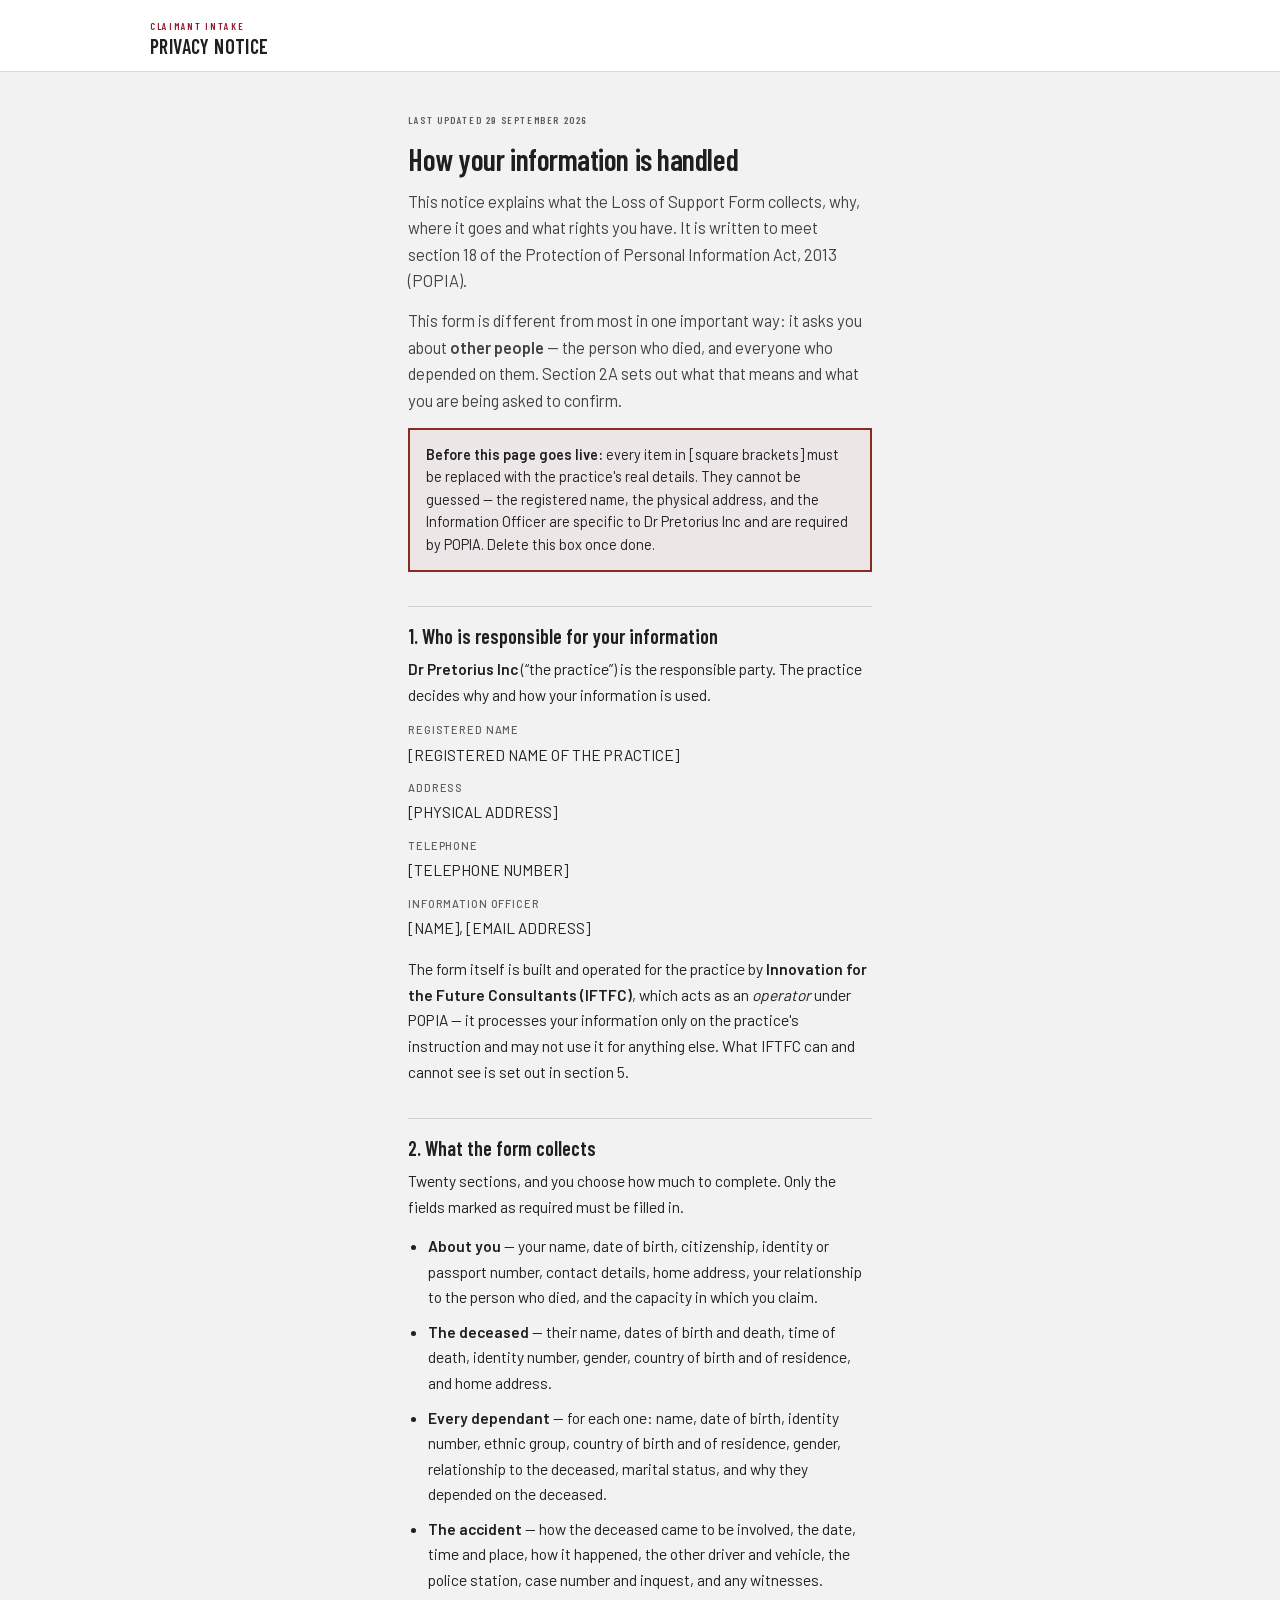
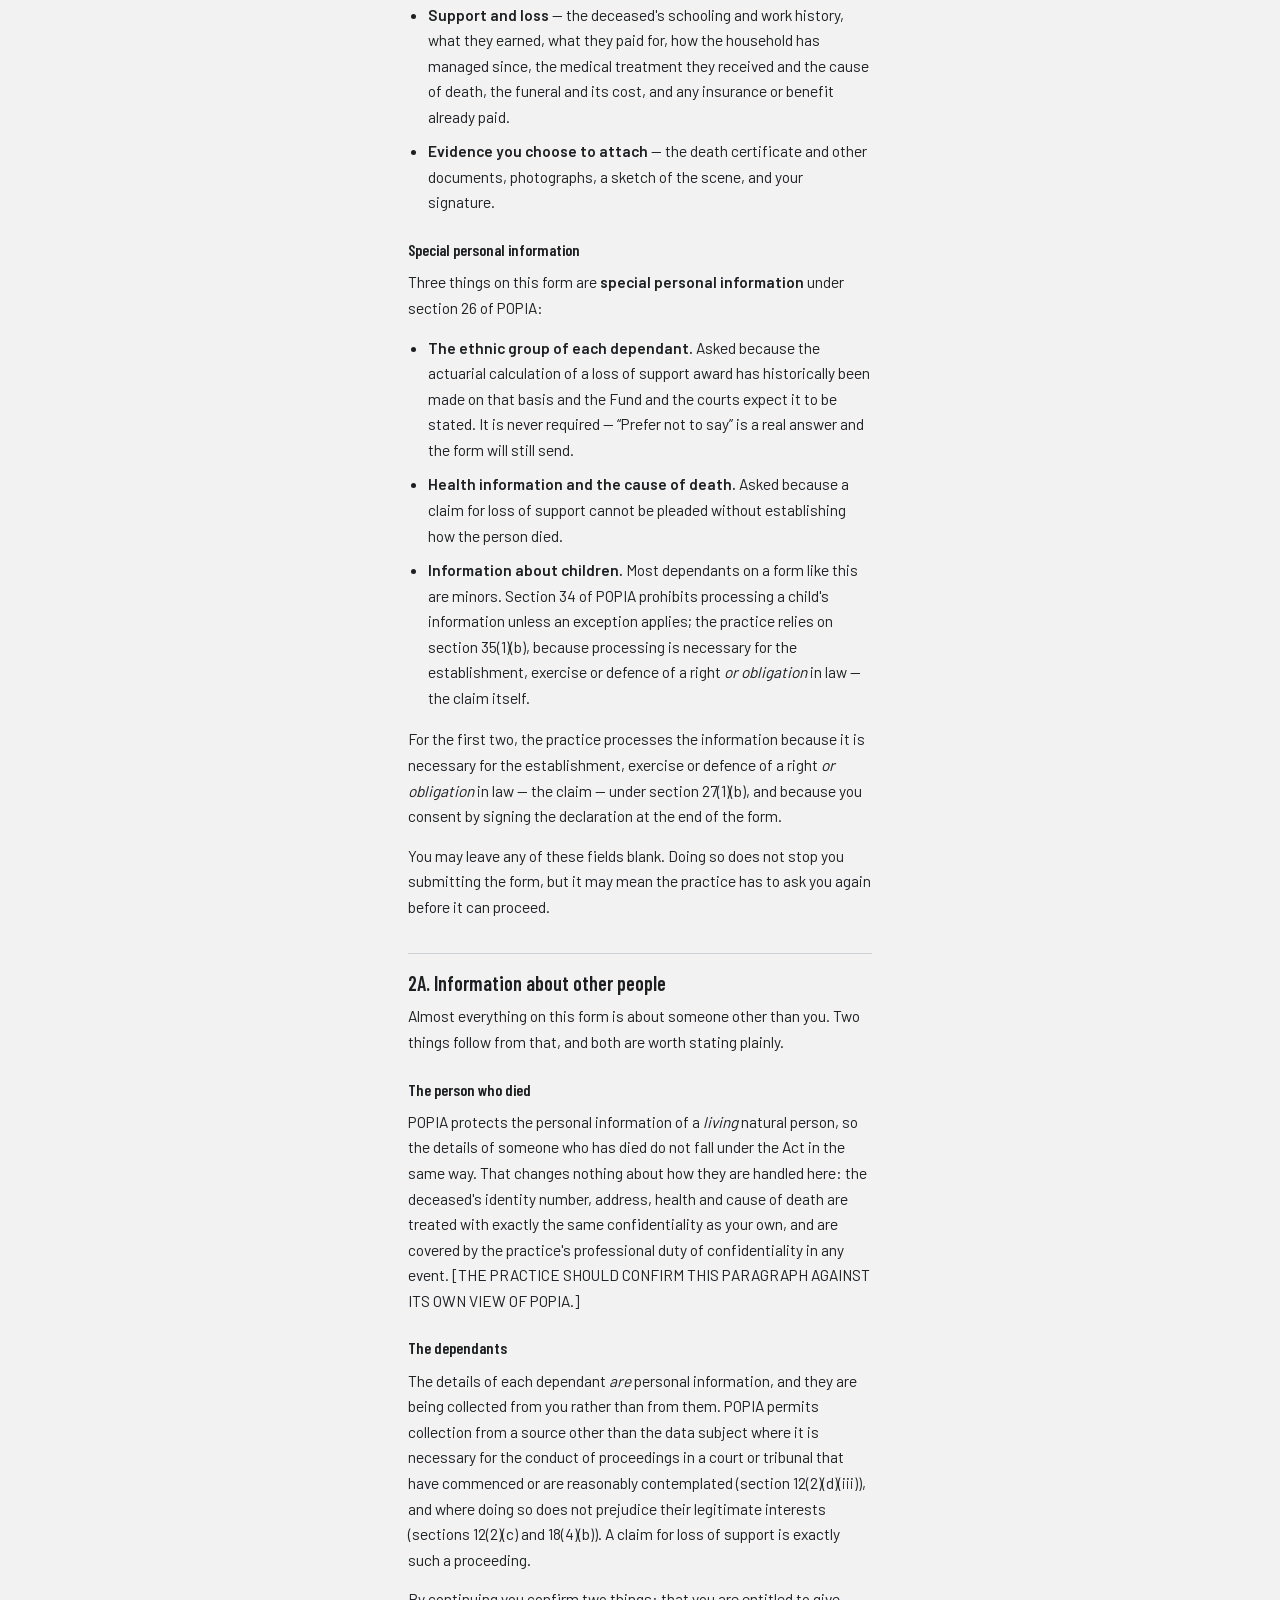
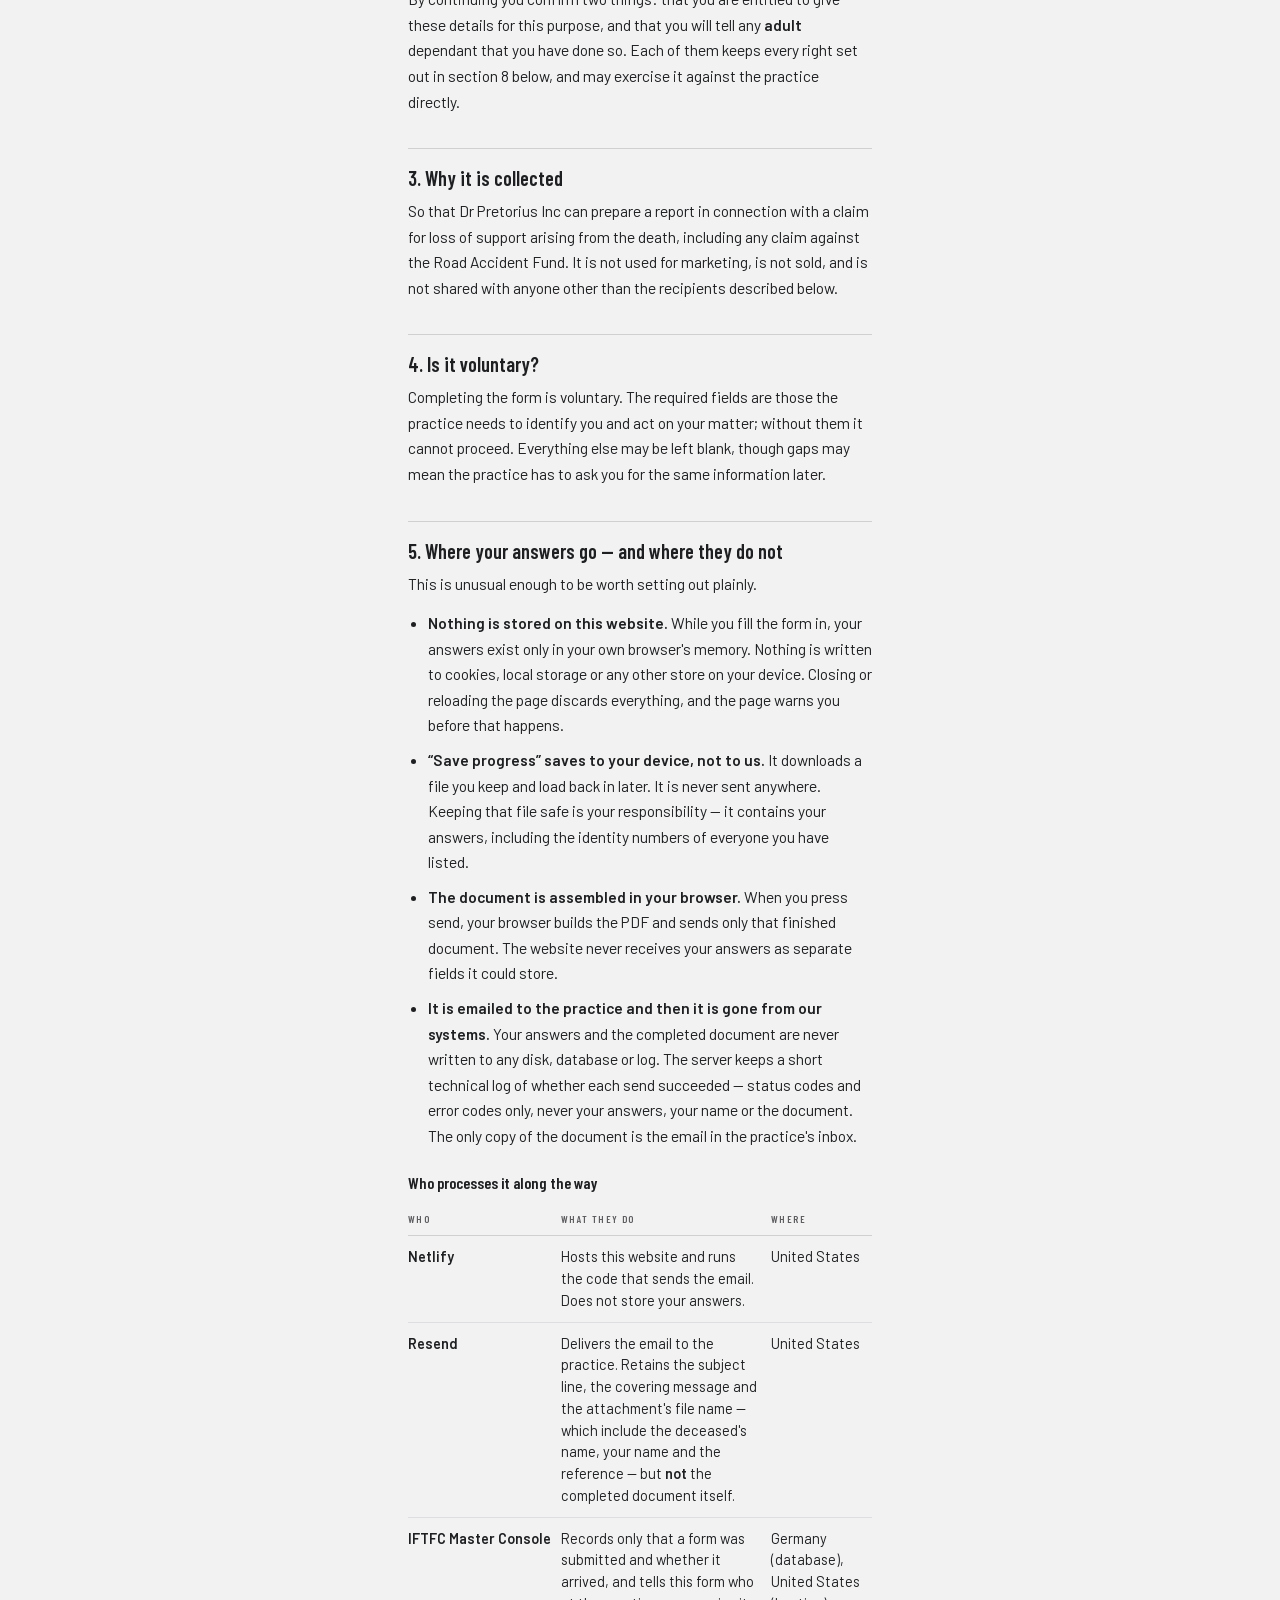
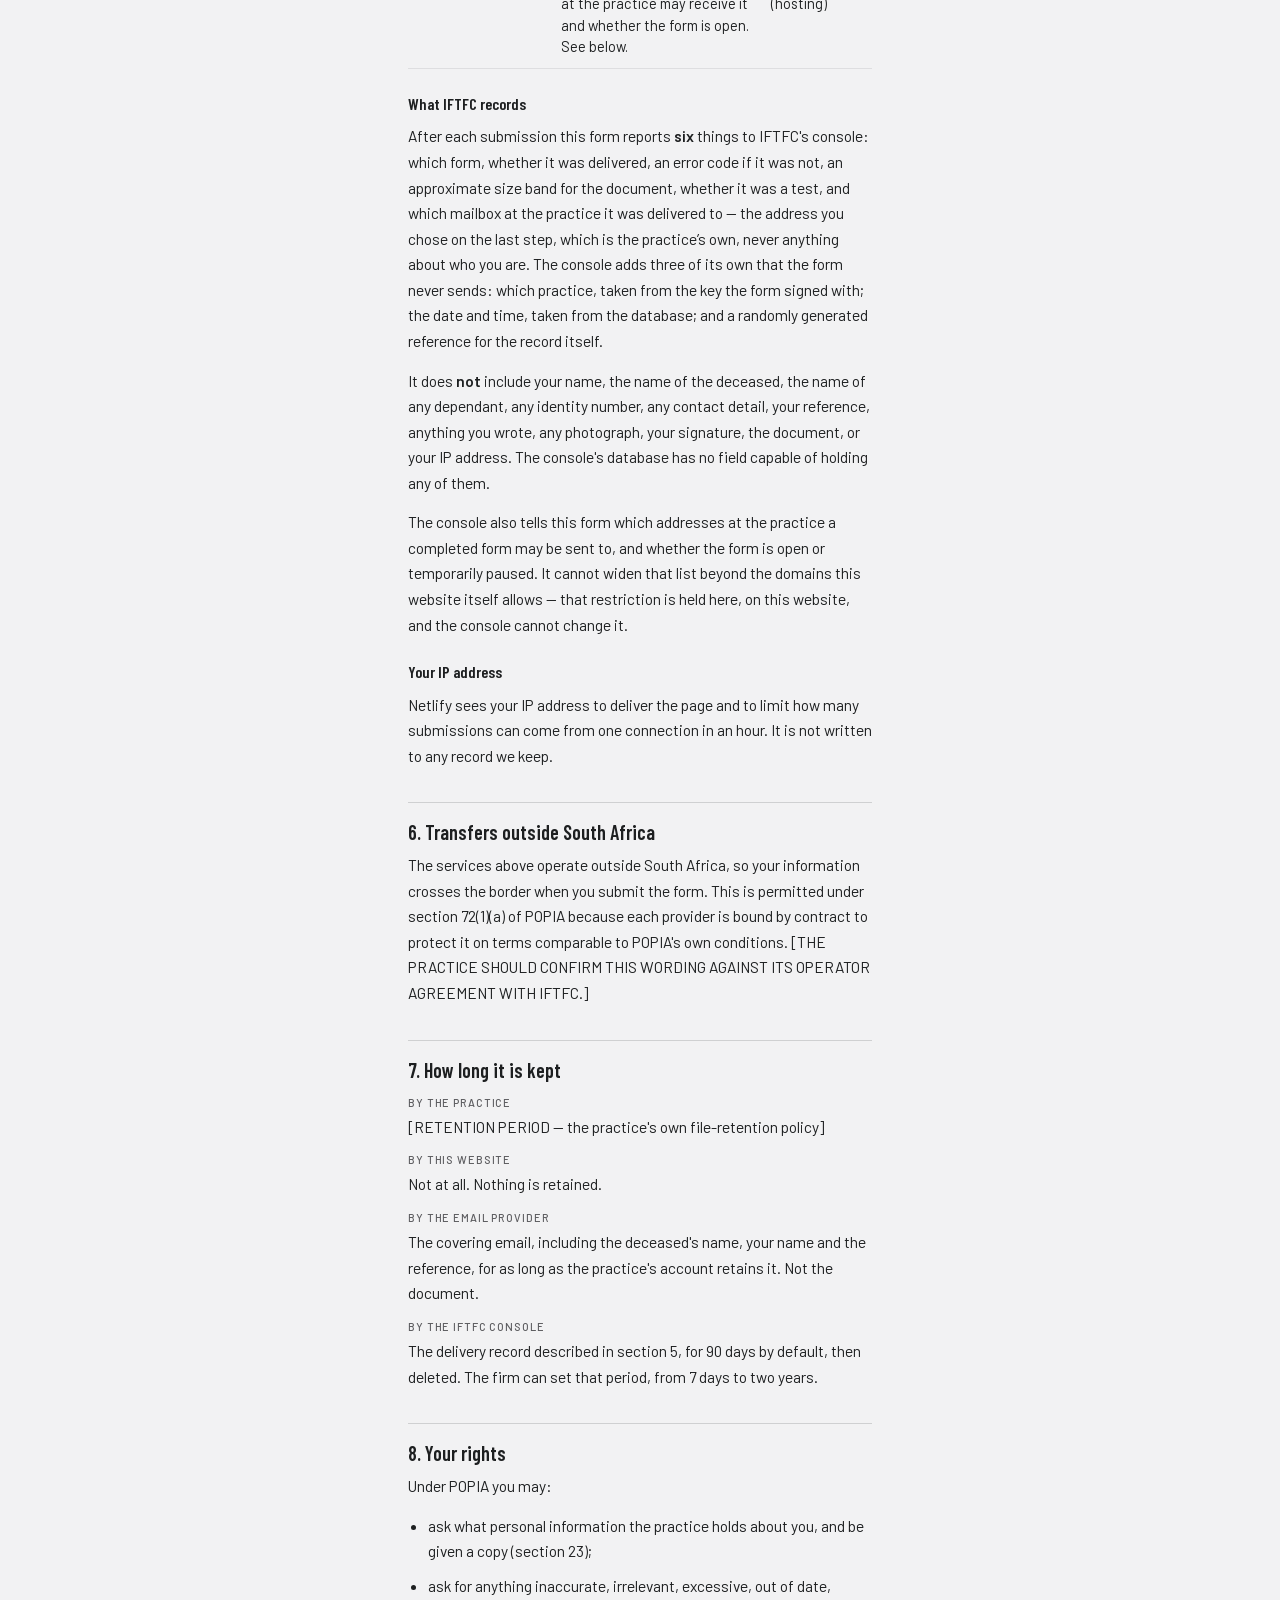
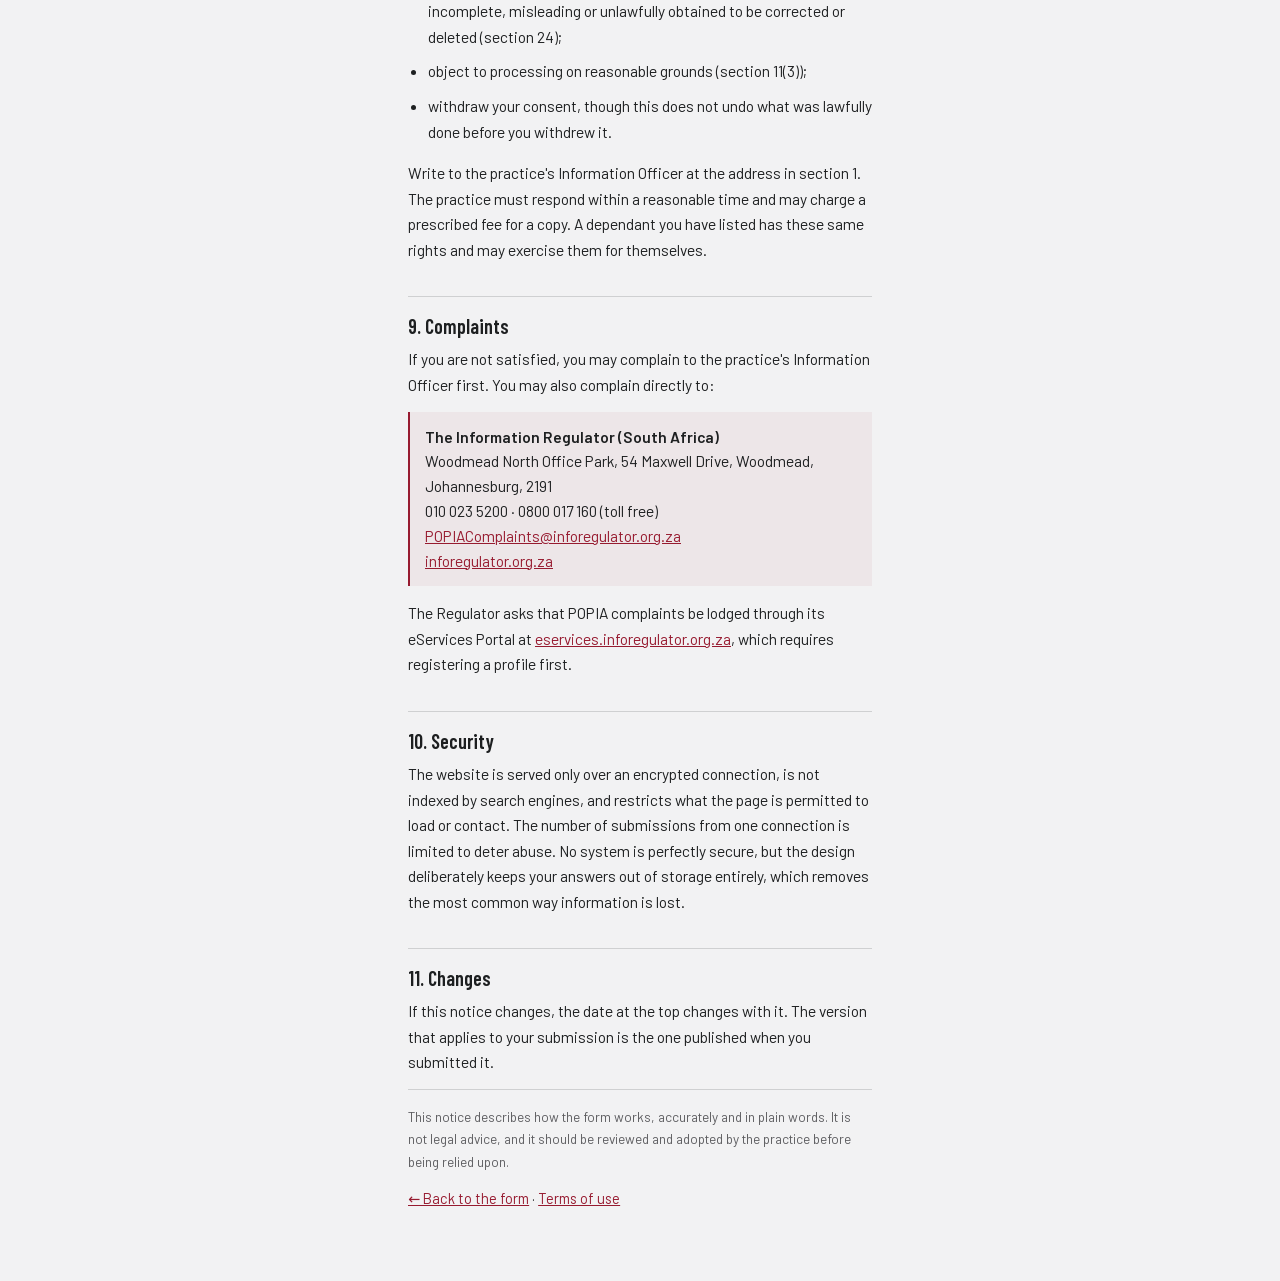
<file: public/privacy.html>
<!DOCTYPE html>
<html lang="en-ZA">
<head>
<meta charset="utf-8">
<meta name="viewport" content="width=device-width, initial-scale=1, viewport-fit=cover">
<meta name="color-scheme" content="light">
<meta name="robots" content="noindex, nofollow">
<meta name="referrer" content="no-referrer">
<meta name="description" content="How your information is handled when you complete the Loss of Support Form.">
<title>Privacy Notice — Loss of Support Form — Dr Pretorius Inc</title>
<link rel="preload" href="fonts/barlow-400.woff2" as="font" type="font/woff2" crossorigin>
<link rel="stylesheet" href="styles.css">
<link rel="stylesheet" href="legal.css">
<link rel="icon" href="favicon.svg" type="image/svg+xml">
<link rel="icon" href="favicon-32.png" sizes="32x32" type="image/png">
<link rel="apple-touch-icon" href="apple-touch-icon.png">
</head>
<body>

<div class="app">
  <header class="app-header">
    <div class="header-inner">
      <div class="header-text">
        <div class="kicker">Claimant intake</div>
        <div class="header-title">Privacy notice</div>
      </div>
    </div>
  </header>

  <main class="legal">

    <p class="legal-updated">Last updated 29 September 2026</p>

    <h1>How your information is handled</h1>

    <p class="legal-lede">This notice explains what the Loss of Support Form collects, why,
      where it goes and what rights you have. It is written to meet section 18 of the
      Protection of Personal Information Act, 2013 (POPIA).</p>

    <p class="legal-lede">This form is different from most in one important way: it asks you
      about <strong>other people</strong> — the person who died, and everyone who depended on
      them. Section 2A sets out what that means and what you are being asked to confirm.</p>

    <!-- ══ STATUTORY CITATIONS — VERIFIED 2026-09-22 ════════════════════
         Every POPIA section cited on this page was checked against the text
         of the Act, not from memory. Verified: the s1 definition of personal
         information ("identifiable, LIVING, natural person" — which is what
         section 2A below turns on); s26; s27(1)(b); s34 (the prohibition on
         processing a child's information) and s35(1)(a)/(b) (the exceptions);
         s12(2)(c), s12(2)(d)(iii); s18(4)(b); s72(1)(a); s23; s24; s11(3).

         A SECOND CORRECTION, 30 September 2026 (ROGER-drplos-002). This
         paragraph used to add s35(1)(a) — "the consent of a competent person,
         which is you as the parent or guardian completing this form". The form
         never establishes that. It asks the claimant's relationship to the
         DECEASED, not to each dependant, so a sibling, an executor or an
         attorney completing it would have been making a claim the form had
         never asked about. Richard's decision: rely on s35(1)(b) alone, which
         the claim itself satisfies, rather than assert a relationship nobody
         verified. Do not reinstate s35(1)(a) without also asking, per
         dependant, who the submitter is to them.

         ONE WAS WRONG AND IS NOW CORRECTED. An earlier draft cited
         s12(2)(d)(i) for collecting a dependant's details from the claimant.
         That paragraph is about avoiding prejudice to "the maintenance of the
         law by any public body, including the prevention, detection,
         investigation, prosecution and punishment of offences" — nothing to
         do with a civil claim. The right paragraph is s12(2)(d)(iii),
         proceedings in a court or tribunal commenced or reasonably
         contemplated. Roger, 2026-09-22.

         Two quotations were also imprecise: both s27(1)(b) and s35(1)(b) say
         "a right OR OBLIGATION in law", not "a right in law".

         Do not add or change a section reference here without checking it
         against the Act. This page is published under a medical practice's
         name. -->

    <!-- ══ PLACEHOLDERS ══════════════════════════════════════════════════
         Every [SQUARE BRACKET] below must be completed before this page is
         shown to a claimant. They are details only the practice can supply. -->
    <div class="legal-todo">
      <strong>Before this page goes live:</strong> every item in [square brackets] must be
      replaced with the practice's real details. They cannot be guessed — the registered
      name, the physical address, and the Information Officer are specific to Dr Pretorius
      Inc and are required by POPIA. Delete this box once done.
    </div>

    <h2>1. Who is responsible for your information</h2>
    <p><strong>Dr Pretorius Inc</strong> (“the practice”) is the responsible party. The
      practice decides why and how your information is used.</p>
    <dl class="legal-dl">
      <dt>Registered name</dt><dd>[REGISTERED NAME OF THE PRACTICE]</dd>
      <dt>Address</dt><dd>[PHYSICAL ADDRESS]</dd>
      <dt>Telephone</dt><dd>[TELEPHONE NUMBER]</dd>
      <dt>Information Officer</dt><dd>[NAME], [EMAIL ADDRESS]</dd>
    </dl>
    <p>The form itself is built and operated for the practice by <strong>Innovation for the
      Future Consultants (IFTFC)</strong>, which acts as an <em>operator</em> under POPIA —
      it processes your information only on the practice's instruction and may not use it for
      anything else. What IFTFC can and cannot see is set out in section 5.</p>

    <h2>2. What the form collects</h2>
    <p>Twenty sections, and you choose how much to complete. Only the fields marked as
      required must be filled in.</p>
    <ul class="legal-list">
      <li><strong>About you</strong> — your name, date of birth, citizenship, identity or
        passport number, contact details, home address, your relationship to the person who
        died, and the capacity in which you claim.</li>
      <li><strong>The deceased</strong> — their name, dates of birth and death, time of death,
        identity number, gender, country of birth and of residence, and home address.</li>
      <li><strong>Every dependant</strong> — for each one: name, date of birth, identity
        number, ethnic group, country of birth and of residence, gender, relationship to the
        deceased, marital status, and why they depended on the deceased.</li>
      <li><strong>The accident</strong> — how the deceased came to be involved, the date, time
        and place, how it happened, the other driver and vehicle, the police station, case
        number and inquest, and any witnesses.</li>
      <li><strong>Support and loss</strong> — the deceased's schooling and work history, what
        they earned, what they paid for, how the household has managed since, the medical
        treatment they received and the cause of death, the funeral and its cost, and any
        insurance or benefit already paid.</li>
      <li><strong>Evidence you choose to attach</strong> — the death certificate and other
        documents, photographs, a sketch of the scene, and your signature.</li>
    </ul>

    <h3>Special personal information</h3>
    <p>Three things on this form are <strong>special personal information</strong> under
      section 26 of POPIA:</p>
    <ul class="legal-list">
      <li><strong>The ethnic group of each dependant.</strong> Asked because the actuarial
        calculation of a loss of support award has historically been made on that basis and
        the Fund and the courts expect it to be stated. It is never required — “Prefer not to
        say” is a real answer and the form will still send.</li>
      <li><strong>Health information and the cause of death.</strong> Asked because a claim
        for loss of support cannot be pleaded without establishing how the person died.</li>
      <li><strong>Information about children.</strong> Most dependants on a form like this are
        minors. Section 34 of POPIA prohibits processing a child's information unless an
        exception applies; the practice relies on section 35(1)(b), because processing is necessary
        for the establishment, exercise or defence of a right <em>or obligation</em> in law —
        the claim itself.</li>
    </ul>
    <p>For the first two, the practice processes the information because it is necessary for the
      establishment, exercise or defence of a right <em>or obligation</em> in law — the
      claim — under section 27(1)(b), and because you consent by signing the declaration at
      the end of the form.</p>
    <p>You may leave any of these fields blank. Doing so does not stop you submitting the
      form, but it may mean the practice has to ask you again before it can proceed.</p>

    <h2>2A. Information about other people</h2>
    <p>Almost everything on this form is about someone other than you. Two things follow from
      that, and both are worth stating plainly.</p>

    <h3>The person who died</h3>
    <p>POPIA protects the personal information of a <em>living</em> natural person, so the
      details of someone who has died do not fall under the Act in the same way. That changes
      nothing about how they are handled here: the deceased's identity number, address, health
      and cause of death are treated with exactly the same confidentiality as your own, and
      are covered by the practice's professional duty of confidentiality in any event.
      [THE PRACTICE SHOULD CONFIRM THIS PARAGRAPH AGAINST ITS OWN VIEW OF POPIA.]</p>

    <h3>The dependants</h3>
    <p>The details of each dependant <em>are</em> personal information, and they are being
      collected from you rather than from them. POPIA permits collection from a source other
      than the data subject where it is necessary for the conduct of proceedings in a court or
      tribunal that have commenced or are reasonably contemplated (section 12(2)(d)(iii)), and
      where doing so does not prejudice their legitimate interests (sections 12(2)(c) and
      18(4)(b)). A claim for loss of support is exactly such a proceeding.</p>
    <p>By continuing you confirm two things: that you are entitled to give these details for
      this purpose, and that you will tell any <strong>adult</strong> dependant that you have
      done so. Each of them keeps every right set out in section 8 below, and may exercise it
      against the practice directly.</p>

    <h2>3. Why it is collected</h2>
    <p>So that Dr Pretorius Inc can prepare a report in connection with a claim for loss of
      support arising from the death, including any claim against the Road Accident Fund. It
      is not used for marketing, is not sold, and is not shared with anyone other than the
      recipients described below.</p>

    <h2>4. Is it voluntary?</h2>
    <p>Completing the form is voluntary. The required fields are those the practice needs to
      identify you and act on your matter; without them it cannot proceed. Everything else
      may be left blank, though gaps may mean the practice has to ask you for the same
      information later.</p>

    <h2>5. Where your answers go — and where they do not</h2>
    <p>This is unusual enough to be worth setting out plainly.</p>
    <ul class="legal-list">
      <li><strong>Nothing is stored on this website.</strong> While you fill the form in, your
        answers exist only in your own browser's memory. Nothing is written to cookies, local
        storage or any other store on your device. Closing or reloading the page discards
        everything, and the page warns you before that happens.</li>
      <li><strong>“Save progress” saves to your device, not to us.</strong> It downloads a file
        you keep and load back in later. It is never sent anywhere. Keeping that file safe is
        your responsibility — it contains your answers, including the identity numbers of
        everyone you have listed.</li>
      <li><strong>The document is assembled in your browser.</strong> When you press send, your
        browser builds the PDF and sends only that finished document. The website never
        receives your answers as separate fields it could store.</li>
      <li><strong>It is emailed to the practice and then it is gone from our systems.</strong>
        Your answers and the completed document are never written to any disk, database or
        log. The server keeps a short technical log of whether each send succeeded — status
        codes and error codes only, never your answers, your name or the document. The only
        copy of the document is the email in the practice's inbox.</li>
    </ul>

    <h3>Who processes it along the way</h3>
    <table class="legal-table">
      <thead><tr><th>Who</th><th>What they do</th><th>Where</th></tr></thead>
      <tbody>
        <tr><td>Netlify</td><td>Hosts this website and runs the code that sends the email. Does not store your answers.</td><td>United States</td></tr>
        <tr><td>Resend</td><td>Delivers the email to the practice. Retains the subject line, the covering message and the attachment's file name — which include the deceased's name, your name and the reference — but <strong>not</strong> the completed document itself.</td><td>United States</td></tr>
        <tr><td>IFTFC Master Console</td><td>Records only that a form was submitted and whether it arrived, and tells this form who at the practice may receive it and whether the form is open. See below.</td><td>Germany (database), United States (hosting)</td></tr>
      </tbody>
    </table>

    <h3>What IFTFC records</h3>
    <p>After each submission this form reports <strong>six</strong> things to IFTFC's
      console: which form, whether it was delivered, an error code if it was not, an
      approximate size band for the document, whether it was a test, and which
      mailbox at the practice it was delivered to — the address you chose on the last
      step, which is the practice’s own, never anything about who you are. The console adds three
      of its own that the form never sends: which practice, taken from the key the form
      signed with; the date and time, taken from the database; and a randomly
      generated reference for the record itself.</p>
    <p>It does <strong>not</strong> include your name, the name of the deceased, the name of
      any dependant, any identity number, any contact detail, your reference, anything you
      wrote, any photograph, your signature, the document, or your IP address. The console's database has no field capable of holding
      any of them.</p>

    <p>The console also tells this form which addresses at the practice a completed form may
      be sent to, and whether the form is open or temporarily paused. It cannot widen that
      list beyond the domains this website itself allows — that restriction is held here, on
      this website, and the console cannot change it.</p>

    <h3>Your IP address</h3>
    <p>Netlify sees your IP address to deliver the page and to limit how many submissions can
      come from one connection in an hour. It is not written to any record we keep.</p>

    <h2>6. Transfers outside South Africa</h2>
    <p>The services above operate outside South Africa, so your information crosses the
      border when you submit the form. This is permitted under section 72(1)(a) of POPIA
      because each provider is bound by contract to protect it on terms comparable to POPIA's
      own conditions. [THE PRACTICE SHOULD CONFIRM THIS WORDING AGAINST ITS OPERATOR
      AGREEMENT WITH IFTFC.]</p>

    <h2>7. How long it is kept</h2>
    <dl class="legal-dl">
      <dt>By the practice</dt><dd>[RETENTION PERIOD — the practice's own file-retention policy]</dd>
      <dt>By this website</dt><dd>Not at all. Nothing is retained.</dd>
      <dt>By the email provider</dt><dd>The covering email, including the deceased's name,
        your name and the reference, for as long as the practice's account retains it. Not
        the document.</dd>
      <dt>By the IFTFC console</dt><dd>The delivery record described in section 5, for 90 days by default, then deleted. The firm can set that period, from 7 days to two years.</dd>
    </dl>

    <h2>8. Your rights</h2>
    <p>Under POPIA you may:</p>
    <ul class="legal-list">
      <li>ask what personal information the practice holds about you, and be given a copy
        (section 23);</li>
      <li>ask for anything inaccurate, irrelevant, excessive, out of date, incomplete,
        misleading or unlawfully obtained to be corrected or deleted (section 24);</li>
      <li>object to processing on reasonable grounds (section 11(3));</li>
      <li>withdraw your consent, though this does not undo what was lawfully done before you
        withdrew it.</li>
    </ul>
    <p>Write to the practice's Information Officer at the address in section 1. The practice must
      respond within a reasonable time and may charge a prescribed fee for a copy. A
      dependant you have listed has these same rights and may exercise them for themselves.</p>

    <h2>9. Complaints</h2>
    <p>If you are not satisfied, you may complain to the practice's Information Officer first.
      You may also complain directly to:</p>
    <p class="legal-address">
      <strong>The Information Regulator (South Africa)</strong><br>
      Woodmead North Office Park, 54 Maxwell Drive, Woodmead, Johannesburg, 2191<br>
    010 023 5200 &middot; 0800 017 160 (toll free)<br>
      <a href="mailto:POPIAComplaints@inforegulator.org.za">POPIAComplaints@inforegulator.org.za</a><br>
      <a href="https://inforegulator.org.za" rel="noopener">inforegulator.org.za</a>
    </p>
  <p>The Regulator asks that POPIA complaints be lodged through its eServices
    Portal at <a href="https://eservices.inforegulator.org.za" rel="noopener">eservices.inforegulator.org.za</a>,
    which requires registering a profile first.</p>

    <h2>10. Security</h2>
    <p>The website is served only over an encrypted connection, is not indexed by search
      engines, and restricts what the page is permitted to load or contact. The number of
      submissions from one connection is limited to deter abuse. No system is perfectly
      secure, but the design deliberately keeps your answers out of storage entirely, which
      removes the most common way information is lost.</p>

    <h2>11. Changes</h2>
    <p>If this notice changes, the date at the top changes with it. The version that applies
      to your submission is the one published when you submitted it.</p>

    <p class="legal-footnote">This notice describes how the form works, accurately and in
      plain words. It is not legal advice, and it should be reviewed and adopted by the
      practice before being relied upon.</p>

    <p class="legal-back"><a href="index.html">← Back to the form</a> ·
      <a href="terms.html">Terms of use</a></p>
  </main>
</div>

</body>
</html>
</file>
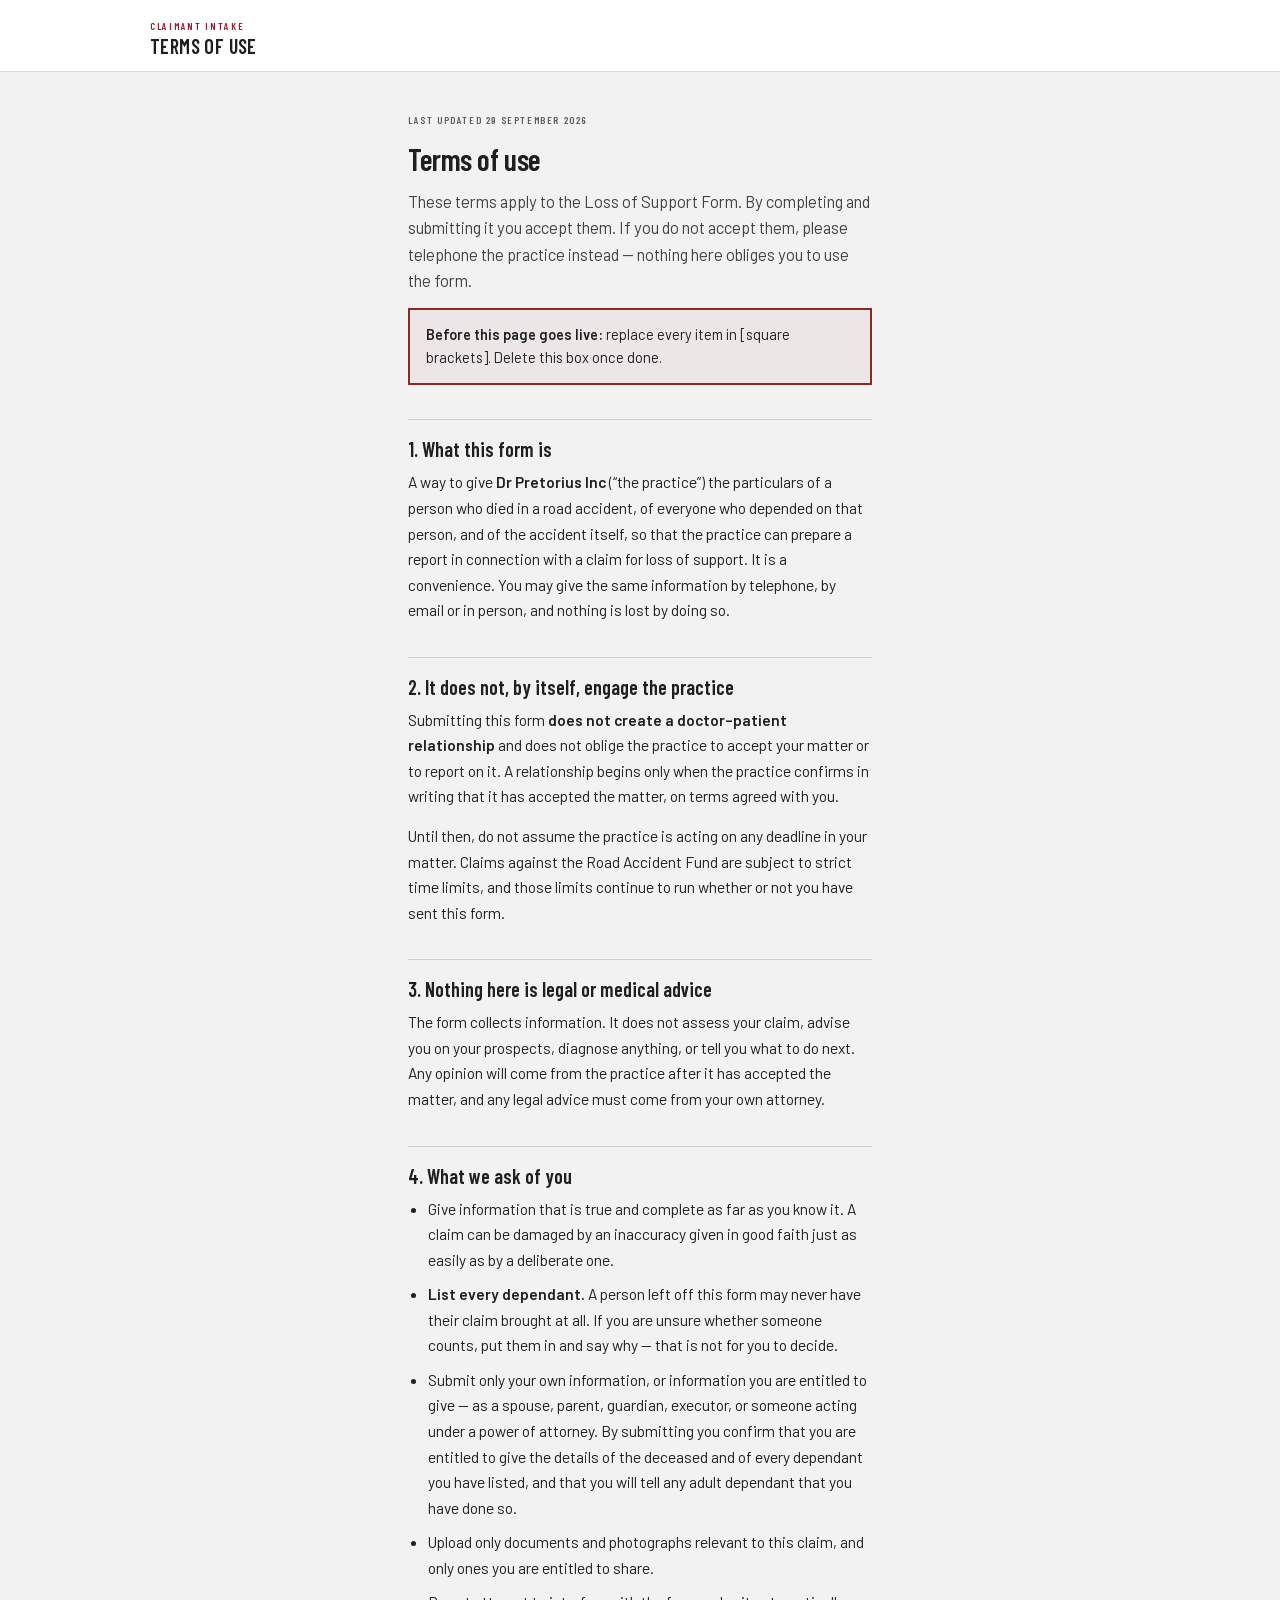
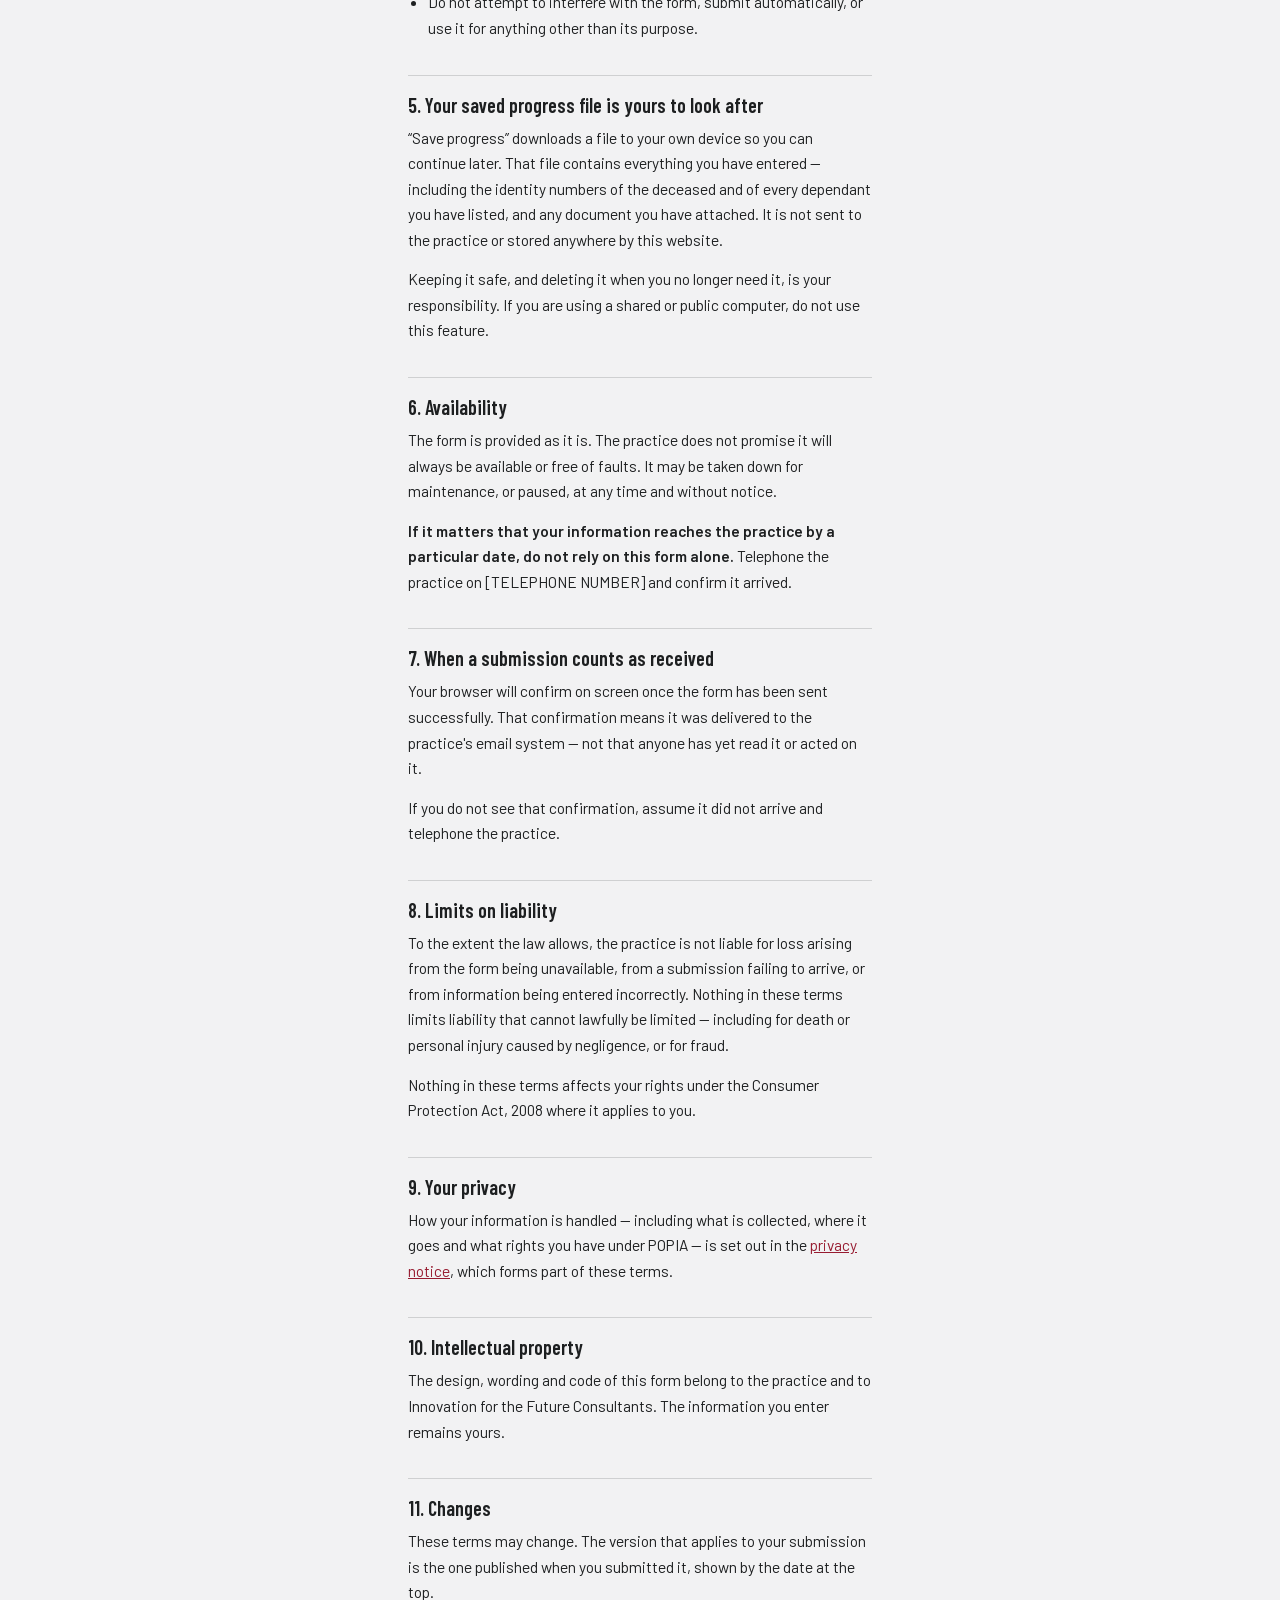
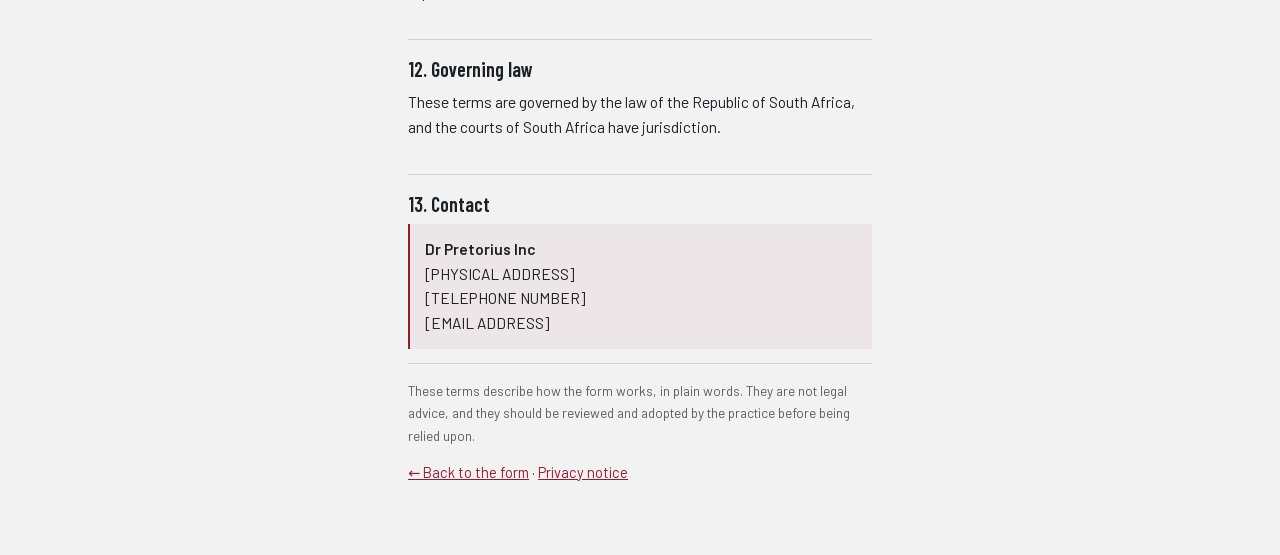
<file: public/terms.html>
<!DOCTYPE html>
<html lang="en-ZA">
<head>
<meta charset="utf-8">
<meta name="viewport" content="width=device-width, initial-scale=1, viewport-fit=cover">
<meta name="color-scheme" content="light">
<meta name="robots" content="noindex, nofollow">
<meta name="referrer" content="no-referrer">
<meta name="description" content="Terms of use for the Loss of Support Form.">
<title>Terms of Use — Loss of Support Form — Dr Pretorius Inc</title>
<link rel="preload" href="fonts/barlow-400.woff2" as="font" type="font/woff2" crossorigin>
<link rel="stylesheet" href="styles.css">
<link rel="stylesheet" href="legal.css">
<link rel="icon" href="favicon.svg" type="image/svg+xml">
<link rel="icon" href="favicon-32.png" sizes="32x32" type="image/png">
<link rel="apple-touch-icon" href="apple-touch-icon.png">
</head>
<body>

<div class="app">
  <header class="app-header">
    <div class="header-inner">
      <div class="header-text">
        <div class="kicker">Claimant intake</div>
        <div class="header-title">Terms of use</div>
      </div>
    </div>
  </header>

  <main class="legal">

    <p class="legal-updated">Last updated 29 September 2026</p>

    <h1>Terms of use</h1>

    <p class="legal-lede">These terms apply to the Loss of Support Form. By completing
      and submitting it you accept them. If you do not accept them, please telephone the
      practice instead — nothing here obliges you to use the form.</p>

    <div class="legal-todo">
      <strong>Before this page goes live:</strong> replace every item in [square brackets].
      Delete this box once done.
    </div>

    <h2>1. What this form is</h2>
    <p>A way to give <strong>Dr Pretorius Inc</strong> (“the practice”) the particulars of a
      person who died in a road accident, of everyone who depended on that person, and of the
      accident itself, so that the practice can prepare a report in connection with a claim
      for loss of support. It is a convenience. You may give the same information by
      telephone, by email or in person, and nothing is lost by doing so.</p>

    <h2>2. It does not, by itself, engage the practice</h2>
    <p>Submitting this form <strong>does not create a doctor–patient relationship</strong>
      and does not oblige the practice to accept your matter or to report on it. A
      relationship begins only when the practice confirms in writing that it has accepted the
      matter, on terms agreed with you.</p>
    <p>Until then, do not assume the practice is acting on any deadline in your matter. Claims
      against the Road Accident Fund are subject to strict time limits, and those limits
      continue to run whether or not you have sent this form.</p>

    <h2>3. Nothing here is legal or medical advice</h2>
    <p>The form collects information. It does not assess your claim, advise you on your
      prospects, diagnose anything, or tell you what to do next. Any opinion will come from
      the practice after it has accepted the matter, and any legal advice must come from your
      own attorney.</p>

    <h2>4. What we ask of you</h2>
    <ul class="legal-list">
      <li>Give information that is true and complete as far as you know it. A claim can be
        damaged by an inaccuracy given in good faith just as easily as by a deliberate one.</li>
      <li><strong>List every dependant.</strong> A person left off this form may never have
        their claim brought at all. If you are unsure whether someone counts, put them in and
        say why — that is not for you to decide.</li>
      <li>Submit only your own information, or information you are entitled to give — as a
        spouse, parent, guardian, executor, or someone acting under a power of attorney. By
        submitting you confirm that you are entitled to give the details of the deceased and
        of every dependant you have listed, and that you will tell any adult dependant that
        you have done so.</li>
      <li>Upload only documents and photographs relevant to this claim, and only ones you are
        entitled to share.</li>
      <li>Do not attempt to interfere with the form, submit automatically, or use it for
        anything other than its purpose.</li>
    </ul>

    <h2>5. Your saved progress file is yours to look after</h2>
    <p>“Save progress” downloads a file to your own device so you can continue later. That
      file contains everything you have entered — including the identity numbers of the
      deceased and of every dependant you have listed, and any document you have attached.
      It is not sent to the practice or stored anywhere by this website.</p>
    <p>Keeping it safe, and deleting it when you no longer need it, is your responsibility.
      If you are using a shared or public computer, do not use this feature.</p>

    <h2>6. Availability</h2>
    <p>The form is provided as it is. The practice does not promise it will always be
      available or free of faults. It may be taken down for maintenance, or paused, at any
      time and without notice.</p>
    <p><strong>If it matters that your information reaches the practice by a particular date,
      do not rely on this form alone.</strong> Telephone the practice on [TELEPHONE NUMBER]
      and confirm it arrived.</p>

    <h2>7. When a submission counts as received</h2>
    <p>Your browser will confirm on screen once the form has been sent successfully. That
      confirmation means it was delivered to the practice's email system — not that anyone
      has yet read it or acted on it.</p>
    <p>If you do not see that confirmation, assume it did not arrive and telephone the
      practice.</p>

    <h2>8. Limits on liability</h2>
    <p>To the extent the law allows, the practice is not liable for loss arising from the form
      being unavailable, from a submission failing to arrive, or from information being
      entered incorrectly. Nothing in these terms limits liability that cannot lawfully be
      limited — including for death or personal injury caused by negligence, or for fraud.</p>
    <p>Nothing in these terms affects your rights under the Consumer Protection Act, 2008
      where it applies to you.</p>

    <h2>9. Your privacy</h2>
    <p>How your information is handled — including what is collected, where it goes and what
      rights you have under POPIA — is set out in the
      <a href="privacy.html">privacy notice</a>, which forms part of these terms.</p>

    <h2>10. Intellectual property</h2>
    <p>The design, wording and code of this form belong to the practice and to Innovation for
      the Future Consultants. The information you enter remains yours.</p>

    <h2>11. Changes</h2>
    <p>These terms may change. The version that applies to your submission is the one
      published when you submitted it, shown by the date at the top.</p>

    <h2>12. Governing law</h2>
    <p>These terms are governed by the law of the Republic of South Africa, and the courts of
      South Africa have jurisdiction.</p>

    <h2>13. Contact</h2>
    <p class="legal-address">
      <strong>Dr Pretorius Inc</strong><br>
      [PHYSICAL ADDRESS]<br>
      [TELEPHONE NUMBER]<br>
      [EMAIL ADDRESS]
    </p>

    <p class="legal-footnote">These terms describe how the form works, in plain words. They
      are not legal advice, and they should be reviewed and adopted by the practice before
      being relied upon.</p>

    <p class="legal-back"><a href="index.html">← Back to the form</a> ·
      <a href="privacy.html">Privacy notice</a></p>
  </main>
</div>

</body>
</html>
</file>
<file: public/styles.css>
/* LAURA-drplos-002 — text scales with the reader's own browser setting.
   Every font-size below was a fixed pixel value, so a reader who had enlarged
   the default text size in their browser saw no change at all. Page zoom still
   worked, which is why this reads as minor until you remember who fills these
   forms in: bereaved families and injured claimants, who are more likely than
   most to have enlarged text already set and less likely to go looking for a
   zoom control on a twenty-section form.
   Richard's decision, 30 September 2026: fix it here, even though the same
   px-only sizing was accepted as disproportionate on Bean Counter — that app
   is read by people choosing a business, this one by people making a claim.
   Only font-size was converted. Padding, margins and borders stay in px on
   purpose: they are the frame, not the text, and converting them would move
   layout without helping a reader. At a default 16px root these render byte
   for byte as they did before; the difference appears only when someone has
   asked for larger text, which is the entire point. */
/* ============================================================================
   Dr Pretorius Inc — Loss of Support Form
   Built on the "Industry" design system: deep red on a light technical
   ground, Barlow Condensed headings over Barlow, square corners, hairline
   borders, "+" registration marks on framed objects.

   Every colour, font and space below comes from the tokens in :root. Do not
   hard-code a hex, a font name or a raw px value the tokens already carry.

   The fonts are served from this site (public/fonts) rather than from Google,
   so no third party sees a claimant's IP address or which page they opened.
   ========================================================================= */

/* — Barlow, latin subset, SIL Open Font License 1.1 (see fonts/OFL.txt) — */
@font-face {
  font-family: 'Barlow'; font-style: normal; font-weight: 400; font-display: swap;
  src: url('fonts/barlow-400.woff2') format('woff2');
}
@font-face {
  font-family: 'Barlow'; font-style: normal; font-weight: 500; font-display: swap;
  src: url('fonts/barlow-500.woff2') format('woff2');
}
@font-face {
  font-family: 'Barlow'; font-style: normal; font-weight: 600; font-display: swap;
  src: url('fonts/barlow-600.woff2') format('woff2');
}
@font-face {
  font-family: 'Barlow Condensed'; font-style: normal; font-weight: 500; font-display: swap;
  src: url('fonts/barlow-condensed-500.woff2') format('woff2');
}
@font-face {
  font-family: 'Barlow Condensed'; font-style: normal; font-weight: 600; font-display: swap;
  src: url('fonts/barlow-condensed-600.woff2') format('woff2');
}

:root {
  /* Ground and ink */
  --color-bg: #f2f2f3;
  --color-paper: #ffffff;
  --color-text: #1d1f20;
  --color-divider: rgba(29, 31, 32, 0.16);
  --color-hairline: rgba(29, 31, 32, 0.09);

  /* Accent — the same deep red as the practice's accident information form,
     not tied to any particular practice's brand. Deliberately a different hue
     from --color-warn below (a brick red-orange) so a primary action and an
     error notice never read as the same colour. */
  --color-accent: #971B30;
  --color-accent-100: #f8eaec;
  --color-accent-200: #f1d3d8;
  --color-accent-300: #e0a9b2;
  --color-accent-400: #c66f7e;
  --color-accent-500: #ab3b4e;
  --color-accent-600: #811628;
  --color-accent-700: #691220;
  --color-accent-800: #530f1a;
  --color-accent-900: #400b14;
  --color-accent-line: rgba(151, 27, 48, 0.45);
  --color-accent-wash: rgba(151, 27, 48, 0.055);
  --color-accent-tint: rgba(151, 27, 48, 0.07);

  /* Neutral ramp */
  --color-neutral-300: #d4d4d7;
  --color-neutral-400: #b7b7ba;
  --color-neutral-500: #98989b;
  --color-neutral-600: #7a7a7d;
  --color-neutral-700: #5d5d60;
  --color-neutral-800: #424244;
  --color-neutral-900: #2b2b2d;

  /* A single warning role, used only for send failures */
  --color-warn: #8a2b20;
  --color-warn-wash: rgba(138, 43, 32, 0.06);
  --color-warn-line: rgba(138, 43, 32, 0.4);

  --font-heading: 'Barlow Condensed', system-ui, sans-serif;
  --font-body: 'Barlow', system-ui, sans-serif;

  --space-1: 3.4px;
  --space-2: 6.8px;
  --space-3: 10.2px;
  --space-4: 13.6px;
  --space-6: 20.4px;
  --space-8: 27.2px;

  --radius-md: 4px;

  --shadow-sm: 0 1px 2px rgba(43, 43, 45, 0.14);
  --shadow-md: 0 3px 10px rgba(43, 43, 45, 0.16);

  /* Layout, phone first. The desktop breakpoint retunes these in one place. */
  --pad: 18px;
  --maxw: none;
  --cols: 1fr;
  --top-pad: max(16px, env(safe-area-inset-top));
  --bottom-pad: max(14px, env(safe-area-inset-bottom));
  --control-h: 46px;
}

*, *::before, *::after { box-sizing: border-box; }

html { -webkit-text-size-adjust: 100%; }

body {
  margin: 0;
  background: var(--color-bg);
  color: var(--color-text);
  font-family: var(--font-body);
  font-size: 0.9375rem;
  line-height: 1.55;
  -webkit-font-smoothing: antialiased;
}

img { display: block; max-width: 100%; }

/* Interaction states are themed, never left to the browser. */
:focus { outline: none; }
:focus-visible { outline: 2px solid var(--color-accent); outline-offset: 2px; }
::selection { background: rgba(151, 27, 48, 0.22); }

/* ── Blueprint frame — the wireframe object every framed element wears ───── */
.blueprint { position: relative; border: 1px solid var(--color-divider); border-radius: 0; }
.blueprint > .corner {
  position: absolute; width: 11px; height: 11px;
  color: rgba(29, 31, 32, 0.55); pointer-events: none;
}
.blueprint > .corner::before,
.blueprint > .corner::after { content: ''; position: absolute; background: currentColor; }
.blueprint > .corner::before { left: 5px; top: 0; width: 1px; height: 100%; }
.blueprint > .corner::after { top: 5px; left: 0; width: 100%; height: 1px; }
.blueprint > .corner.tl { top: -6px; left: -6px; }
.blueprint > .corner.tr { top: -6px; right: -6px; }
.blueprint > .corner.bl { bottom: -6px; left: -6px; }
.blueprint > .corner.br { bottom: -6px; right: -6px; }

/* ── Shared type roles ──────────────────────────────────────────────────── */
.kicker {
  font-family: var(--font-heading); font-weight: 600; font-size: 0.625rem; line-height: 1.2;
  letter-spacing: 0.17em; text-transform: uppercase; color: var(--color-accent);
}
.kicker-muted { color: var(--color-neutral-700); letter-spacing: 0.16em; }
.screen-title {
  font-family: var(--font-heading); font-weight: 600; font-size: 1.6875rem; line-height: 1.08;
  letter-spacing: -0.015em; margin: 7px 0 6px;
}
.screen-lede {
  font-size: 0.875rem; line-height: 1.55; color: var(--color-neutral-700);
  margin: 0 0 22px; max-width: 62ch;
}

/* The shell fills the viewport so the sticky action bar sits on the bottom
   edge even when a section is short. */
.app { min-height: 100vh; display: flex; flex-direction: column; }
@supports (min-height: 100svh) { .app { min-height: 100svh; } }

/* ── Header ─────────────────────────────────────────────────────────────── */
.app-header {
  position: sticky; top: 0; z-index: 30;
  background: var(--color-paper);
  border-bottom: 1px solid var(--color-divider);
  padding: var(--top-pad) var(--pad) 13px;
}
.header-inner {
  max-width: var(--maxw); margin: 0 auto;
  display: flex; justify-content: space-between; align-items: flex-start; gap: 14px;
}
.header-text { min-width: 0; }
.header-title {
  font-family: var(--font-heading); font-weight: 600; font-size: 1.25rem; line-height: 1.15;
  letter-spacing: -0.01em; margin-top: 3px;
}
.progress { max-width: var(--maxw); margin: 14px auto 0; }
.progress[hidden] { display: none; }
.progress-row {
  display: flex; justify-content: space-between;
  font-size: 0.625rem; font-weight: 500; line-height: 1;
  letter-spacing: 0.09em; text-transform: uppercase;
  color: var(--color-neutral-700); margin-bottom: 6px;
}
.progress-track { height: 4px; background: rgba(29, 31, 32, 0.12); }
.progress-fill { height: 100%; background: var(--color-accent); width: 0%; transition: width 0.25s ease; }

/* ── Body and sidebar ───────────────────────────────────────────────────── */
.app-body { flex: 1; display: flex; align-items: flex-start; }
.app-main { flex: 1; min-width: 0; }

.sidebar { display: none; }

/* ── Screens ────────────────────────────────────────────────────────────── */
.screen { padding: 22px var(--pad) 28px; max-width: var(--maxw); margin: 0 auto; }
.screen[hidden] { display: none; }
#screen-welcome { padding-top: 26px; padding-bottom: 30px; }

.welcome-title {
  font-family: var(--font-heading); font-weight: 600; font-size: 1.875rem; line-height: 1.06;
  letter-spacing: -0.015em; margin: 0 0 10px;
}
.welcome-lede {
  font-size: 0.9375rem; line-height: 1.6; color: var(--color-neutral-800);
  margin: 0 0 24px; max-width: 62ch;
}
.welcome-grid { display: grid; grid-template-columns: var(--cols); gap: 20px; align-items: start; }

.ready-card { padding: 16px 16px 12px; }
.ready-list { display: flex; flex-direction: column; gap: 10px; font-size: 0.9062rem; line-height: 1.35; }
.ready-item { display: flex; gap: 10px; align-items: baseline; }
.ready-n {
  color: var(--color-accent); font-family: var(--font-heading);
  font-weight: 600; font-size: 0.75rem; flex: none;
}
.block-label {
  font-family: var(--font-heading); font-weight: 600; font-size: 0.625rem; line-height: 1.2;
  letter-spacing: 0.16em; text-transform: uppercase;
  color: var(--color-neutral-700); margin-bottom: 10px;
}

.consent-note {
  background: var(--color-accent-wash);
  border-left: 2px solid var(--color-accent);
  padding: 16px 16px 4px;
}
.consent-note .block-label { color: var(--color-accent); }
.consent-note p { font-size: 0.8438rem; line-height: 1.6; color: var(--color-neutral-900); margin: 0 0 12px; }
.consent-note p:last-child { margin-bottom: 14px; }
/* The link out to the full notice. Quiet, but always present — a policy
   nobody can reach from the page it governs is not a policy. */
.consent-links { font-size: 0.7812rem !important; color: var(--color-neutral-700) !important; }
.consent-links a { color: var(--color-accent); }

/* Checkbox rows — the box is drawn, never a native control */
.check-row {
  display: flex; gap: 12px; align-items: flex-start;
  padding: 16px 2px 2px; min-height: 48px; cursor: pointer;
  background: none; border: 0; text-align: left; width: 100%;
  font-family: inherit; color: inherit;
}
.check-box {
  width: 22px; height: 22px; flex: none; margin-top: 1px;
  border: 1px solid rgba(29, 31, 32, 0.4); background: var(--color-paper);
  display: grid; place-items: center;
  font-family: var(--font-heading); font-weight: 600; font-size: 0.8125rem; color: transparent;
}
.check-row[aria-checked='true'] .check-box {
  background: var(--color-accent); border-color: var(--color-accent); color: var(--color-paper);
}
.check-text { font-size: 0.9062rem; line-height: 1.45; color: var(--color-text); }

/* ── Hub (phone) ────────────────────────────────────────────────────────── */
.hub-grid { display: grid; grid-template-columns: var(--cols); gap: 0 34px; align-items: start; }
.hub-group {
  grid-column: 1 / -1;
  font-family: var(--font-heading); font-weight: 600; font-size: 0.625rem; line-height: 1.2;
  letter-spacing: 0.17em; text-transform: uppercase;
  color: var(--color-neutral-700); margin: 22px 0 4px;
}
.hub-row {
  display: flex; gap: 13px; align-items: center;
  padding: 13px 2px; border-top: 1px solid var(--color-divider);
  min-height: 48px; cursor: pointer; width: 100%;
  background: none; border-left: 0; border-right: 0; border-bottom: 0;
  text-align: left; font-family: inherit; color: inherit;
}
.hub-row:hover { background: var(--color-accent-tint); }
.hub-row:active { background: rgba(151, 27, 48, 0.13); }
.hub-n {
  width: 27px; height: 27px; flex: none;
  border: 1px solid var(--color-accent-line); display: grid; place-items: center;
  font-family: var(--font-heading); font-weight: 600; font-size: 0.7812rem; line-height: 1;
  color: var(--color-accent);
}
.hub-body { flex: 1; min-width: 0; }
.hub-name, .hub-meta { display: block; }
.hub-name {
  font-family: var(--font-heading); font-weight: 600; font-size: 1.0312rem; line-height: 1.2;
  letter-spacing: -0.005em;
}
.hub-meta { font-size: 0.7188rem; line-height: 1.4; color: var(--color-neutral-700); margin-top: 1px; }
.hub-chev { flex: none; color: var(--color-neutral-700); font-size: 1.0625rem; line-height: 1; }
.badge {
  flex: none; font-family: var(--font-heading); font-weight: 600; font-size: 0.5938rem; line-height: 1;
  letter-spacing: 0.11em; text-transform: uppercase;
}
.badge-done { color: var(--color-paper); background: var(--color-accent); padding: 5px 7px; }
.badge-started { color: var(--color-accent); border: 1px solid var(--color-accent-line); padding: 4px 6px; }

/* ── Fields ─────────────────────────────────────────────────────────────── */
.field-grid { display: grid; grid-template-columns: var(--cols); gap: 0 26px; align-items: start; }
.field { margin-bottom: 18px; }
.field.wide { grid-column: 1 / -1; }
.field > label, .field > .field-label {
  display: block; font-size: 0.6875rem; font-weight: 500; line-height: 1.2;
  letter-spacing: 0.08em; text-transform: uppercase;
  color: var(--color-neutral-800); margin-bottom: 7px;
}
.req { color: var(--color-accent); }
.field-hint { font-size: 0.75rem; line-height: 1.5; color: var(--color-neutral-700); margin: 10px 0 0; }

.input {
  width: 100%; height: var(--control-h); padding: 0 12px;
  background: var(--color-paper); border: 1px solid rgba(29, 31, 32, 0.22);
  border-radius: var(--radius-md);
  font-family: var(--font-body); font-size: 0.9375rem; color: var(--color-text);
  caret-color: var(--color-accent);
}
textarea.input {
  height: auto; min-height: 118px; padding: 11px 12px; line-height: 1.5; resize: vertical;
}
select.input { padding: 0 10px; appearance: none; background-image: none; }
.input:hover { border-color: rgba(29, 31, 32, 0.45); }
.input:focus-visible { border-color: var(--color-accent); outline-offset: 0; }
.input::placeholder { color: var(--color-neutral-700); }

.select-wrap { position: relative; }
.select-wrap::after {
  content: ''; position: absolute; right: 14px; top: 50%; width: 8px; height: 8px;
  border-right: 1px solid var(--color-neutral-700); border-bottom: 1px solid var(--color-neutral-700);
  transform: translateY(-70%) rotate(45deg); pointer-events: none;
}

/* Choice chips — square, 44px minimum, single or multi select */
.choices { display: flex; flex-wrap: wrap; gap: 8px; }
.choice {
  min-height: 44px; display: flex; align-items: center; padding: 0 14px;
  background: var(--color-paper); color: var(--color-neutral-900);
  border: 1px solid rgba(29, 31, 32, 0.22);
  font-family: var(--font-heading); font-weight: 600; font-size: 0.875rem; line-height: 1;
  letter-spacing: 0.01em; cursor: pointer;
}
.choice:hover { background: var(--color-accent-100); border-color: var(--color-accent-line); }
/* aria-pressed is the toggle buttons of a several-choices question;
   aria-checked is the radios of a one-choice question. Both look the same. */
.choice[aria-pressed='true'], .choice[aria-checked='true'] {
  background: var(--color-accent); color: var(--color-paper); border-color: var(--color-accent);
}
.choice[aria-pressed='true']:hover, .choice[aria-checked='true']:hover {
  background: var(--color-accent-600); border-color: var(--color-accent-600);
}

/* Photographs */
.photo-grid { display: grid; grid-template-columns: repeat(3, minmax(0, 1fr)); gap: 9px; }
.photo-cell { position: relative; }
.photo-slot {
  position: relative; aspect-ratio: 1; width: 100%;
  border: 1px dashed rgba(29, 31, 32, 0.35); background: var(--color-paper);
  display: flex; flex-direction: column; align-items: center; justify-content: center;
  gap: 5px; cursor: pointer; padding: 0; font-family: inherit; overflow: hidden;
}
.photo-slot:hover { border-color: var(--color-accent); background: var(--color-accent-100); }
.photo-plus { font-size: 1.1875rem; color: var(--color-accent); line-height: 1; }
.photo-label { font-size: 0.625rem; font-weight: 500; line-height: 1.2; color: var(--color-neutral-700); }
.photo-slot.filled { border-style: solid; border-color: var(--color-accent-line); }
.photo-slot img { position: absolute; inset: 0; width: 100%; height: 100%; object-fit: cover; }
.photo-caption {
  position: absolute; left: 0; right: 0; bottom: 0; z-index: 1;
  background: rgba(151, 27, 48, 0.9); color: var(--color-paper);
  font-size: 0.5938rem; font-weight: 500; line-height: 1.2;
  letter-spacing: 0.06em; text-transform: uppercase; padding: 4px 5px;
}
.photo-remove {
  /* 36px, not 28px: this is a thumb on a phone belonging to someone who may
     be injured, and 28px was the smallest target on the form. */
  position: absolute; top: 0; right: 0; z-index: 2; width: 36px; height: 36px;
  background: rgba(29, 31, 32, 0.72); color: var(--color-paper); border: 0;
  font-family: var(--font-heading); font-size: 1.0625rem; line-height: 1; cursor: pointer;
}
.photo-remove:hover { background: var(--color-text); }
.photo-remove[hidden] { display: none; }
.photo-slot.busy { opacity: 0.55; pointer-events: none; }
.visually-hidden {
  position: absolute; width: 1px; height: 1px; overflow: hidden;
  clip: rect(0 0 0 0); clip-path: inset(50%); white-space: nowrap;
}

/* Sketch and signature canvases */
.draw-frame { background: var(--color-paper); position: relative; touch-action: none; }
.sketch-frame { height: 230px; }
.sign-frame {
  height: 140px; border: 1px solid rgba(29, 31, 32, 0.22); border-radius: var(--radius-md);
}
.draw-canvas { position: absolute; inset: 0; width: 100%; height: 100%; cursor: crosshair; }
.draw-empty {
  position: absolute; inset: 0; display: flex; flex-direction: column;
  align-items: center; justify-content: center; gap: 6px; pointer-events: none;
}
.draw-empty[hidden] { display: none; }
.draw-empty-title { font-family: var(--font-heading); font-weight: 600; font-size: 0.9375rem; line-height: 1; color: var(--color-accent); }
.draw-empty-sub { font-size: 0.75rem; line-height: 1.4; color: var(--color-neutral-700); }
.sign-line { position: absolute; left: 18px; right: 18px; bottom: 34px; height: 1px; background: rgba(29, 31, 32, 0.25); pointer-events: none; }
.sign-hint { position: absolute; left: 18px; bottom: 12px; font-size: 0.6875rem; line-height: 1.2; color: var(--color-neutral-700); pointer-events: none; }
.draw-actions { display: flex; justify-content: flex-end; margin-top: 8px; }

/* ── Review ─────────────────────────────────────────────────────────────── */
#screen-review { position: relative; }
/* No logo and no watermark on this build — the review screen is plain paper. */
.review-inner { position: relative; max-width: var(--maxw); margin: 0 auto; }

.notice { border: 1px solid var(--color-accent-line); background: var(--color-accent-wash); padding: 12px 13px; margin-bottom: 20px; }
.notice .block-label { color: var(--color-accent); margin-bottom: 5px; }
.notice-body { font-size: 0.8125rem; line-height: 1.5; color: var(--color-neutral-900); }
.notice-warn { border-color: var(--color-warn-line); background: var(--color-warn-wash); }
.notice-warn .block-label { color: var(--color-warn); }

.review-group {
  font-family: var(--font-heading); font-weight: 600; font-size: 0.625rem; line-height: 1.2;
  letter-spacing: 0.17em; text-transform: uppercase;
  color: var(--color-neutral-700); margin: 0 0 8px;
}
.review-cards { display: grid; grid-template-columns: var(--cols); gap: 12px; align-items: start; margin-bottom: 12px; }
.review-card { background: rgba(255, 255, 255, 0.55); border: 1px solid rgba(29, 31, 32, 0.18); padding: 14px 14px 12px; }
.review-head { display: flex; align-items: baseline; justify-content: space-between; gap: 12px; margin-bottom: 10px; }
.review-name {
  font-family: var(--font-heading); font-weight: 600; font-size: 1.0625rem; line-height: 1.15;
  letter-spacing: -0.005em; min-width: 0;
}
.review-edit {
  flex: none; font-family: var(--font-heading); font-weight: 600; font-size: 0.6562rem; line-height: 1;
  letter-spacing: 0.13em; text-transform: uppercase; color: var(--color-accent);
  padding: 8px 0 8px 10px; cursor: pointer; background: none; border: 0;
}
.review-edit:hover { color: var(--color-accent-700); }
.review-row { display: flex; gap: 12px; align-items: baseline; padding: 6px 0; border-top: 1px solid var(--color-hairline); }
.review-label {
  width: 112px; flex: none; font-size: 0.6562rem; font-weight: 500; line-height: 1.35;
  letter-spacing: 0.06em; text-transform: uppercase; color: var(--color-neutral-700);
}
.review-value { flex: 1; min-width: 0; font-size: 0.875rem; line-height: 1.45; white-space: pre-line; overflow-wrap: break-word; }
.review-empty { flex: 1; min-width: 0; font-size: 0.8438rem; line-height: 1.45; color: var(--color-neutral-700); }
.review-attach {
  display: flex; gap: 8px; align-items: center; padding: 9px 0 1px;
  border-top: 1px solid var(--color-hairline);
  font-size: 0.7812rem; font-weight: 500; line-height: 1.3; color: var(--color-accent);
}
.review-attach::before { content: ''; width: 6px; height: 6px; background: var(--color-accent); flex: none; }

.next-block { border: 1px solid rgba(29, 31, 32, 0.18); background: rgba(255, 255, 255, 0.55); padding: 14px 14px 12px; margin-top: 6px; }
.next-body { font-size: 0.8438rem; line-height: 1.6; color: var(--color-neutral-800); max-width: 70ch; }
.next-body strong { font-weight: 600; }

/* ── Sent ───────────────────────────────────────────────────────────────── */
.sent-wrap { max-width: 62ch; }
.sent-mark {
  width: 54px; height: 54px; display: grid; place-items: center; margin-bottom: 16px;
  border: 1px solid var(--color-accent); color: var(--color-accent);
  font-family: var(--font-heading); font-weight: 600; font-size: 1.625rem; line-height: 1;
}
.sent-list { margin: 0; padding-left: 16px; font-size: 0.875rem; line-height: 1.65; color: var(--color-neutral-800); }

/* ── Action bar ─────────────────────────────────────────────────────────── */
.action-bar {
  position: sticky; bottom: 0; z-index: 30;
  background: var(--color-paper); border-top: 1px solid var(--color-divider);
  padding: 13px var(--pad) var(--bottom-pad);
}
.action-inner {
  max-width: var(--maxw); margin: 0 auto;
  display: flex; flex-direction: column; justify-content: stretch; gap: 9px;
}
.btn {
  display: inline-flex; align-items: center; justify-content: center; gap: 6px;
  cursor: pointer; text-decoration: none;
  font-family: var(--font-heading); font-weight: 600; line-height: 1.2;
  color: var(--color-text); background: transparent;
  border: 1px solid transparent; border-radius: var(--radius-md);
  padding: 0 16px;
}
.btn:disabled { opacity: 0.45; cursor: not-allowed; }
.btn-primary { background: var(--color-accent); color: var(--color-paper); }
.btn-primary:hover:not(:disabled) { background: var(--color-accent-600); }
.btn-primary:active:not(:disabled) { background: var(--color-accent-700); }
.btn-secondary { border-color: var(--color-divider); }
.btn-secondary:hover:not(:disabled) { background: rgba(29, 31, 32, 0.07); }
.btn-secondary:active:not(:disabled) { background: rgba(29, 31, 32, 0.14); }
.btn-ghost { color: var(--color-accent); }
.btn-ghost:hover:not(:disabled) { background: rgba(151, 27, 48, 0.1); }
.btn-small { height: 38px; font-size: 0.8125rem; }

.action-inner .btn-primary { height: 50px; width: 100%; font-size: 1rem; letter-spacing: 0.02em; }
.action-inner .btn-secondary { height: 46px; width: 100%; font-size: 0.875rem; order: 1; }
.action-inner .btn[hidden] { display: none; }

/* ── Demo button (development only) ─────────────────────────────────────── */
/* NINA-CALL-06. Deliberately OUT of the form's colour family: muted, hairline
   outline, no fill, one size smaller — the not-for-you register rather than a
   button. It must stay legible (Laura checks the contrast); it must simply not
   look like one of the claimant's own controls. */
.demo-dock {
  position: fixed; right: 0; top: 42%; z-index: 40;
  transform: translateY(-50%) rotate(180deg); writing-mode: vertical-rl;
  background: transparent; color: var(--color-neutral-700);
  border: 1px solid var(--color-neutral-400); border-right: 0;
  padding: 12px 6px; cursor: pointer;
  font-family: var(--font-heading); font-weight: 600; font-size: 0.6875rem;
  letter-spacing: 0.1em; text-transform: uppercase;
}
.demo-dock:hover { background: var(--color-neutral-100); color: var(--color-ink); }
.demo-dock:focus-visible { outline: 2px solid var(--color-accent); outline-offset: 2px; }
.demo-dock[hidden] { display: none; }

/* On a phone the dock lies across the right-hand edge, exactly where the
   Remove button of a repeatable entry and the × of a photograph sit. Move the
   content clear of it rather than leaving two controls stacked on one spot.
   A laptop has room to spare, so nothing moves there. */
body.has-demo .screen { padding-right: calc(var(--pad) + 34px); }
@media (min-width: 900px) {
  body.has-demo .screen { padding-right: var(--pad); }
}

/* ── Dialog ─────────────────────────────────────────────────────────────── */
.dialog-backdrop {
  position: fixed; inset: 0; z-index: 50;
  background: rgba(29, 31, 32, 0.45);
  display: flex; align-items: center; justify-content: center; padding: 20px;
}
.dialog-backdrop[hidden] { display: none; }
.dialog { background: var(--color-paper); box-shadow: var(--shadow-md); padding: 20px; width: 100%; max-width: 340px; }
.dialog-title { font-family: var(--font-heading); font-weight: 600; font-size: 1.25rem; line-height: 1.15; margin: 0 0 6px; }
.dialog-body { font-size: 0.8438rem; line-height: 1.55; color: var(--color-neutral-800); margin: 0 0 14px; }
.dialog-actions { display: flex; justify-content: flex-end; gap: 8px; margin-top: 14px; }

/* ── Recipient chooser ──────────────────────────────────────────────────── */
.recipient-option {
  display: block; width: 100%; text-align: left; cursor: pointer;
  background: var(--color-paper); border: 1px solid rgba(29, 31, 32, 0.22);
  border-radius: var(--radius-md); padding: 12px 14px; margin-bottom: 8px;
  font-family: inherit; color: inherit; min-height: 56px;
}
.recipient-option:hover { border-color: var(--color-accent); background: var(--color-accent-100); }
.recipient-option:active { background: var(--color-accent-200); }
.recipient-name {
  display: block; font-family: var(--font-heading); font-weight: 600;
  font-size: 1.0625rem; line-height: 1.2;
}
.recipient-email {
  display: block; font-size: 0.7812rem; line-height: 1.4;
  color: var(--color-neutral-700); overflow-wrap: break-word;
}

/* ── Honeypot — off-screen, never shown, never announced ────────────────── */
.hp-field { position: absolute; left: -9999px; top: 0; width: 1px; height: 1px; overflow: hidden; }

/* ── Busy overlay while the PDF is built and sent ───────────────────────── */
.busy-backdrop {
  position: fixed; inset: 0; z-index: 60; background: rgba(242, 242, 243, 0.88);
  display: flex; align-items: center; justify-content: center; padding: 20px;
}
.busy-backdrop[hidden] { display: none; }
.busy-card { text-align: center; }
.busy-title { font-family: var(--font-heading); font-weight: 600; font-size: 1.375rem; line-height: 1.15; margin-bottom: 6px; }
.busy-body { font-size: 0.8438rem; color: var(--color-neutral-700); }

/* ═══ Desktop ═══════════════════════════════════════════════════════════ */
@media (min-width: 900px) {
  :root {
    --pad: 40px;
    --maxw: 980px;
    --cols: repeat(2, minmax(0, 1fr));
    --top-pad: 20px;
    --bottom-pad: 16px;
  }

  .app-body { min-height: 0; }

  /* The section list becomes a permanent sidebar, so no hub screen is needed. */
  .sidebar {
    display: block; width: 268px; flex: none; align-self: stretch;
    border-right: 1px solid rgba(29, 31, 32, 0.14);
    background: rgba(255, 255, 255, 0.55);
    padding: 20px 0 26px;
  }
  .sidebar[hidden] { display: none; }
  /* Twenty sections, not the accident form's fifteen — the list is now taller
     than a laptop screen. A sticky block taller than the viewport pins its top
     and puts its bottom permanently out of reach: measured at 1280x800 the
     "Review & send" and "Save progress" controls sat 642px below the fold and
     no amount of scrolling brought them back, because the block is stuck.

     So the block is capped at the viewport and only the LIST scrolls. The
     heading, the review link and the save block are outside that scroller, so
     they stay on screen whatever the section count grows to. */
  .sidebar-sticky {
    position: sticky; top: 116px;
    display: flex; flex-direction: column;
    max-height: calc(100vh - 116px - 26px);
  }
  #sidebarList {
    flex: 1 1 auto; min-height: 0; overflow-y: auto;
    overscroll-behavior: contain;
  }
  .sidebar-heading {
    font-family: var(--font-heading); font-weight: 600; font-size: 0.625rem; line-height: 1.2;
    letter-spacing: 0.17em; text-transform: uppercase;
    color: var(--color-neutral-700); padding: 0 20px 10px;
  }
  .side-group {
    font-size: 0.5938rem; font-weight: 500; line-height: 1.2;
    letter-spacing: 0.14em; text-transform: uppercase;
    color: var(--color-neutral-700); padding: 14px 20px 5px;
  }
  .side-row {
    display: flex; gap: 10px; align-items: center; width: 100%;
    padding: 8px 20px; min-height: 40px; cursor: pointer; text-align: left;
    background: transparent; border: 0; border-left: 2px solid transparent;
    font-family: inherit; color: inherit;
  }
  .side-row:hover { background: var(--color-accent-tint); }
  .side-row.current { border-left-color: var(--color-accent); background: var(--color-accent-tint); }
  .side-n {
    font-family: var(--font-heading); font-weight: 600; font-size: 0.6875rem; line-height: 1;
    color: var(--color-accent); width: 16px; flex: none;
  }
  .side-name { flex: 1; min-width: 0; font-size: 0.8438rem; line-height: 1.3; }
  .side-done { flex: none; width: 7px; height: 7px; background: var(--color-accent); }
  .side-review {
    margin: 16px 20px 0; padding-top: 13px; width: calc(100% - 40px);
    border: 0; border-top: 1px solid rgba(29, 31, 32, 0.14); background: none;
    font-family: var(--font-heading); font-weight: 600; font-size: 0.75rem; line-height: 1;
    letter-spacing: 0.13em; text-transform: uppercase; color: var(--color-accent);
    cursor: pointer; text-align: left;
  }
  .side-review:hover { color: var(--color-accent-700); }
  .side-review, .side-save { flex: none; }

  .action-inner { flex-direction: row; justify-content: flex-end; }
  .action-inner .btn-primary { width: auto; min-width: 210px; }
  .action-inner .btn-secondary { width: auto; order: 0; }

  /* Three across, two rows — the six slots stay a block, not a ragged strip. */
  .photo-grid { max-width: 470px; }

  /* Two review cards to a row, but only while each still has room for a long
     answer such as an email address. */
  .review-cards { grid-template-columns: repeat(auto-fit, minmax(330px, 1fr)); }

  .sketch-frame { height: 320px; }
  .sign-frame { height: 170px; }
}

@media (prefers-reduced-motion: reduce) {
  .progress-fill { transition: none; }
}

/* Printing is not the route — the PDF is. Keep a sane fallback anyway. */
@media print {
  .app-header, .action-bar, .sidebar, .demo-dock { display: none !important; }
}

/* Save-progress control — deliberately outside the action bar, so the two
   designed buttons keep their places. */
.hub-save { display: flex; flex-direction: column; align-items: flex-start; margin-top: 20px; }
.hub-save .btn { padding-left: 0; }
.side-save { padding: 12px 18px 0; }
/* What the saved file actually contains — see addSaveButton() in app.js. */
.save-warning { max-width: 46ch; }
.hub-save .save-warning { margin-top: 4px; }
.side-save .save-warning { font-size: 0.6875rem; line-height: 1.45; }

/* ═══ Added 2026-09-20 ═══════════════════════════════════════════════════ */

/* ── Headings in capitals ───────────────────────────────────────────────
   The firm asked for every page and section heading in full capitals. It is
   done here rather than by typing the words in capitals, because a screen
   reader given "PERSONAL AND CONTACT DETAILS" as literal text may spell it
   out letter by letter; given sentence case plus this rule, it reads it as
   words and the claimant still sees capitals.

   Condensed type set tight looks wrong in capitals, so the negative tracking
   each of these carries is undone at the same time. */
.welcome-title, .screen-title, .header-title, .dialog-title,
.hub-name, .side-name, .review-name, .field-heading {
  text-transform: uppercase;
}
.welcome-title, .screen-title, .dialog-title { letter-spacing: 0.012em; }
.header-title { letter-spacing: 0.02em; }
.hub-name, .review-name { letter-spacing: 0.028em; }
.side-name { letter-spacing: 0.035em; }

/* ── The disclaimer on the welcome screen ───────────────────────────────
   Deliberately the first thing under the opening paragraph, and deliberately
   not styled as a warning: it is important, not alarming. */
.disclaimer {
  border: 1px solid var(--color-accent-line);
  border-left: 3px solid var(--color-accent);
  background: var(--color-accent-wash);
  padding: 14px 15px 4px; margin: 0 0 24px; max-width: 72ch;
}
.disclaimer-label {
  font-family: var(--font-heading); font-weight: 600; font-size: 0.6875rem; line-height: 1.2;
  letter-spacing: 0.15em; text-transform: uppercase;
  color: var(--color-accent); margin-bottom: 7px;
}
.disclaimer p { font-size: 0.875rem; line-height: 1.6; color: var(--color-neutral-900); margin: 0 0 12px; }
.disclaimer strong { font-weight: 600; }

/* ── The condolence line on the welcome screen ──────────────────────────
   The first thing a bereaved person reads on this form. Deliberately quiet:
   no border, no wash, no label — a sentence in the firm's voice, set slightly
   larger than the body, so it reads as a person speaking rather than a notice
   to be acknowledged. */
.condolence { max-width: 68ch; margin: 0 0 22px; }
.condolence p {
  font-size: 0.9375rem; line-height: 1.65; color: var(--color-neutral-800);
  margin: 0; padding-left: 13px; border-left: 2px solid var(--color-accent-300);
}

/* ── An alert at the top of a section ───────────────────────────────────
   One line, in capitals, above the fields — used where leaving something out
   costs a claimant their claim, as it does on the dependants section.

   Stored in SENTENCE case in app.js and capitalised here, for the same reason
   the headings are: a screen reader handed literal capitals may spell them
   out letter by letter. Do not "fix" this by typing the string in capitals. */
.section-alert {
  font-family: var(--font-heading); font-weight: 600;
  font-size: 0.8125rem; line-height: 1.35; letter-spacing: 0.075em;
  text-transform: uppercase;
  color: var(--color-accent);
  border: 1px solid var(--color-accent-line);
  border-left: 3px solid var(--color-accent);
  background: var(--color-accent-wash);
  padding: 11px 13px; margin: 0 0 22px; max-width: 62ch;
}
.section-alert[hidden] { display: none; }

@media (min-width: 900px) {
  .section-alert { font-size: 0.875rem; }
}

/* ── A heading inside a section ─────────────────────────────────────────
   "Residential address", "Citizenship" — a rule and a label that break a
   long section into parts a claimant can hold in their head. */
.field-heading {
  font-family: var(--font-heading); font-weight: 600; font-size: 0.75rem; line-height: 1.2;
  letter-spacing: 0.15em;
  color: var(--color-accent); margin: 10px 0 16px;
  padding-top: 13px; border-top: 1px solid var(--color-divider);
}
.field-grid > .field-heading:first-child { margin-top: 0; padding-top: 0; border-top: 0; }

/* ── Repeatable entries ─────────────────────────────────────────────────
   Employers, qualifications, witnesses, injuries, hospitals. Each entry is a
   framed block with its own number, so that "Employer 2" is a place on the
   page and not a guess about which box belongs to which job. */
.repeat-list { display: flex; flex-direction: column; gap: 14px; }
.repeat-item {
  border: 1px solid var(--color-divider); background: rgba(255, 255, 255, 0.6);
  padding: 0 14px 2px;
}
.repeat-head {
  display: flex; align-items: center; justify-content: space-between; gap: 12px;
  margin: 0 -14px 14px; padding: 9px 14px;
  background: var(--color-accent-100); border-bottom: 1px solid var(--color-accent-line);
}
.repeat-n {
  font-family: var(--font-heading); font-weight: 600; font-size: 0.75rem; line-height: 1.2;
  letter-spacing: 0.14em; text-transform: uppercase; color: var(--color-accent-800);
}
.repeat-remove {
  flex: none; min-height: 32px; padding: 0 10px; cursor: pointer;
  background: none; border: 1px solid var(--color-accent-line); color: var(--color-accent-700);
  font-family: var(--font-heading); font-weight: 600; font-size: 0.6875rem; line-height: 1;
  letter-spacing: 0.1em; text-transform: uppercase;
}
.repeat-remove:hover { background: var(--color-paper); border-color: var(--color-warn-line); color: var(--color-warn); }
.repeat-add {
  display: inline-flex; align-items: center; min-height: 46px; margin-top: 14px;
  padding: 0 18px; cursor: pointer;
  background: var(--color-paper); border: 1px dashed var(--color-accent-line);
  color: var(--color-accent);
  font-family: var(--font-heading); font-weight: 600; font-size: 0.875rem; line-height: 1;
  letter-spacing: 0.04em;
}
.repeat-add:hover:not(:disabled) { background: var(--color-accent-100); border-style: solid; }
.repeat-add:disabled { opacity: 0.45; cursor: not-allowed; }
/* The last field in an entry must not push a gap below the frame. */
.repeat-item .field-grid > .field:last-child { margin-bottom: 14px; }

/* ── Pages of the accident report ───────────────────────────────────────
   Four across on a laptop, two on a phone, and taller than wide because a
   page of a report is. */
.doc-grid { display: grid; grid-template-columns: repeat(2, minmax(0, 1fr)); gap: 9px; }
.doc-grid .photo-slot { aspect-ratio: 1 / 1.3; }

/* ── Typing a name instead of signing ───────────────────────────────────
   The freehand box is unreachable from a keyboard, and hard work for someone
   with an injured hand, so the same thing can be typed. */
.sign-alt { margin-top: 16px; padding-top: 14px; border-top: 1px solid var(--color-hairline); }
.sign-alt-label {
  font-size: 0.6875rem; font-weight: 500; line-height: 1.2;
  letter-spacing: 0.08em; text-transform: uppercase;
  color: var(--color-neutral-800); margin-bottom: 8px;
}
.sign-alt-row { display: flex; flex-direction: column; gap: 8px; }
.sign-alt-row .btn { align-self: flex-start; }

/* ── Review: the heading above one repeated entry ───────────────────── */
.review-sub {
  margin: 10px 0 0; padding-top: 8px; border-top: 1px solid var(--color-divider);
  font-family: var(--font-heading); font-weight: 600; font-size: 0.6875rem; line-height: 1.2;
  letter-spacing: 0.13em; text-transform: uppercase; color: var(--color-accent);
}
.review-card > .review-sub:first-of-type { border-top: 0; }

@media (min-width: 900px) {
  .doc-grid { grid-template-columns: repeat(4, minmax(0, 1fr)); max-width: 470px; }
  .sign-alt-row { flex-direction: row; align-items: center; }
  .sign-alt-row .input { max-width: 320px; }
  .sign-alt-row .btn { align-self: auto; flex: none; }
  .repeat-item { padding: 0 16px 2px; }
  .repeat-head { margin: 0 -16px 16px; padding: 10px 16px; }
}

/* ── The outstanding-answers list on the review screen ────────────────────
   Each row names the section and the questions still blank, and goes there. */
.outstanding-list { display: flex; flex-direction: column; gap: 6px; margin-top: 11px; }
.outstanding-jump {
  display: block; width: 100%; text-align: left; cursor: pointer;
  min-height: 46px; padding: 8px 12px;
  background: var(--color-paper); border: 1px solid var(--color-accent-line);
  font-family: inherit; color: inherit;
}
.outstanding-jump:hover { background: var(--color-accent-100); border-color: var(--color-accent); }
.outstanding-where {
  display: block; font-family: var(--font-heading); font-weight: 600;
  font-size: 0.75rem; line-height: 1.25; letter-spacing: 0.1em; text-transform: uppercase;
  color: var(--color-accent);
}
.outstanding-what {
  display: block; font-size: 0.8125rem; line-height: 1.4; color: var(--color-neutral-800); margin-top: 2px;
}

/* ── Rescue path when a send fails ────────────────────────────────────────
   The finished PDF exists; only delivery failed. Let them keep it. */
.notice-rescue { margin-top: 10px; padding-top: 10px; border-top: 1px solid var(--color-warn-line); }
.notice-rescue[hidden] { display: none; }
.notice-rescue .notice-body { margin-bottom: 10px; }

/* NINA-CALL-08. Shown inside the signature pad when the minimum-ink test
   refuses a mark. It used to refuse in silence, so a dot looked accepted. */
.draw-too-small {
  position: absolute; left: 0; right: 0; bottom: 0;
  background: var(--color-paper); border-top: 1px solid var(--color-warn, #b45309);
  color: var(--color-warn, #b45309);
  font-size: 0.75rem; line-height: 1.4; padding: 7px 10px; text-align: center;
}
.draw-too-small[hidden] { display: none; }

/* NINA-CALL-09. The restore banner. Reuses the notice shell; there was no
   notice-ok class, so this defines the one the banner asks for. */
.notice-ok {
  display: flex; align-items: center; gap: 12px; flex-wrap: wrap;
  border-left: 3px solid var(--color-accent); background: var(--color-neutral-100);
  padding: 10px 14px; margin: 0 0 16px;
}
.notice-ok .notice-body { flex: 1 1 20ch; font-size: 0.8125rem; }
</file>
<file: public/legal.css>
/* ============================================================================
   Legal pages — privacy notice and terms of use.

   Deliberately plain. These are documents people read under stress, often on a
   phone, sometimes after an accident. Wide measure, generous line height, real
   headings, nothing decorative.

   Built on the same tokens as the form, so it is recognisably the same site.
   ========================================================================= */

.legal {
  max-width: 68ch;
  margin: 0 auto;
  padding: 28px var(--pad) 56px;
  font-size: 0.9688rem;
  line-height: 1.65;
}

.legal h1 {
  font-family: var(--font-heading); font-weight: 600; font-size: 1.875rem;
  line-height: 1.08; letter-spacing: -0.015em; margin: 6px 0 14px;
}
.legal h2 {
  font-family: var(--font-heading); font-weight: 600; font-size: 1.25rem;
  line-height: 1.15; margin: 34px 0 8px;
  padding-top: 18px; border-top: 1px solid var(--color-divider);
}
.legal h3 {
  font-family: var(--font-heading); font-weight: 600; font-size: 1rem;
  margin: 22px 0 6px;
}
.legal p { margin: 0 0 14px; }
.legal a { color: var(--color-accent); }

.legal-updated {
  font-family: var(--font-heading); font-weight: 600; font-size: 0.625rem;
  letter-spacing: 0.16em; text-transform: uppercase;
  /* LAURA-drplos-003. Was --color-neutral-600 (#7a7a7d) on #f2f2f3 = 3.82:1.
     At 10px this is not "large text" by any definition, so WCAG AA wants 4.5:1.
     --color-neutral-700 (#5d5d60) gives 5.87:1 — the next step up, so the
     smallest visual change that actually passes. This line carries the "Last
     updated" date, which section 11 of the terms makes load-bearing: it is how
     a claimant knows which version applied to their submission. */
  color: var(--color-neutral-700); margin: 0 0 4px;
}
.legal-lede {
  font-size: 1.0312rem; line-height: 1.6; color: var(--color-neutral-800);
  margin-bottom: 26px;
}

.legal-list { margin: 0 0 16px; padding-left: 20px; }
.legal-list li { margin-bottom: 9px; }

.legal-dl { margin: 0 0 16px; }
.legal-dl dt {
  font-size: 0.6875rem; font-weight: 500; letter-spacing: 0.08em;
  text-transform: uppercase; color: var(--color-neutral-700);
  margin-top: 12px;
}
.legal-dl dd { margin: 2px 0 0; }

.legal-table {
  width: 100%; border-collapse: collapse; margin: 0 0 18px; font-size: 0.9062rem;
}
.legal-table th {
  text-align: left; padding: 8px 10px 8px 0;
  font-family: var(--font-heading); font-weight: 600; font-size: 0.625rem;
  letter-spacing: 0.14em; text-transform: uppercase; color: var(--color-neutral-700);
  border-bottom: 1px solid var(--color-divider);
}
.legal-table td {
  padding: 10px 10px 10px 0; border-bottom: 1px solid var(--color-hairline);
  vertical-align: top; line-height: 1.5;
}
.legal-table td:first-child { font-weight: 600; white-space: nowrap; }

.legal-address {
  border-left: 2px solid var(--color-accent); background: var(--color-accent-wash);
  padding: 13px 15px; line-height: 1.6;
}

/* The unmissable reminder that placeholders remain. Loud on purpose — a
   published policy with [SQUARE BRACKETS] in it is worse than none. */
.legal-todo {
  border: 2px solid var(--color-warn); background: var(--color-warn-wash);
  padding: 14px 16px; margin: 0 0 26px; font-size: 0.9062rem; line-height: 1.55;
}

.legal-footnote {
  margin-top: 34px; padding-top: 16px; border-top: 1px solid var(--color-divider);
  font-size: 0.8438rem; color: var(--color-neutral-700);
}
.legal-back { margin-top: 20px; font-size: 0.9062rem; }

@media (min-width: 900px) {
  .legal { padding-top: 40px; }
}
</file>
